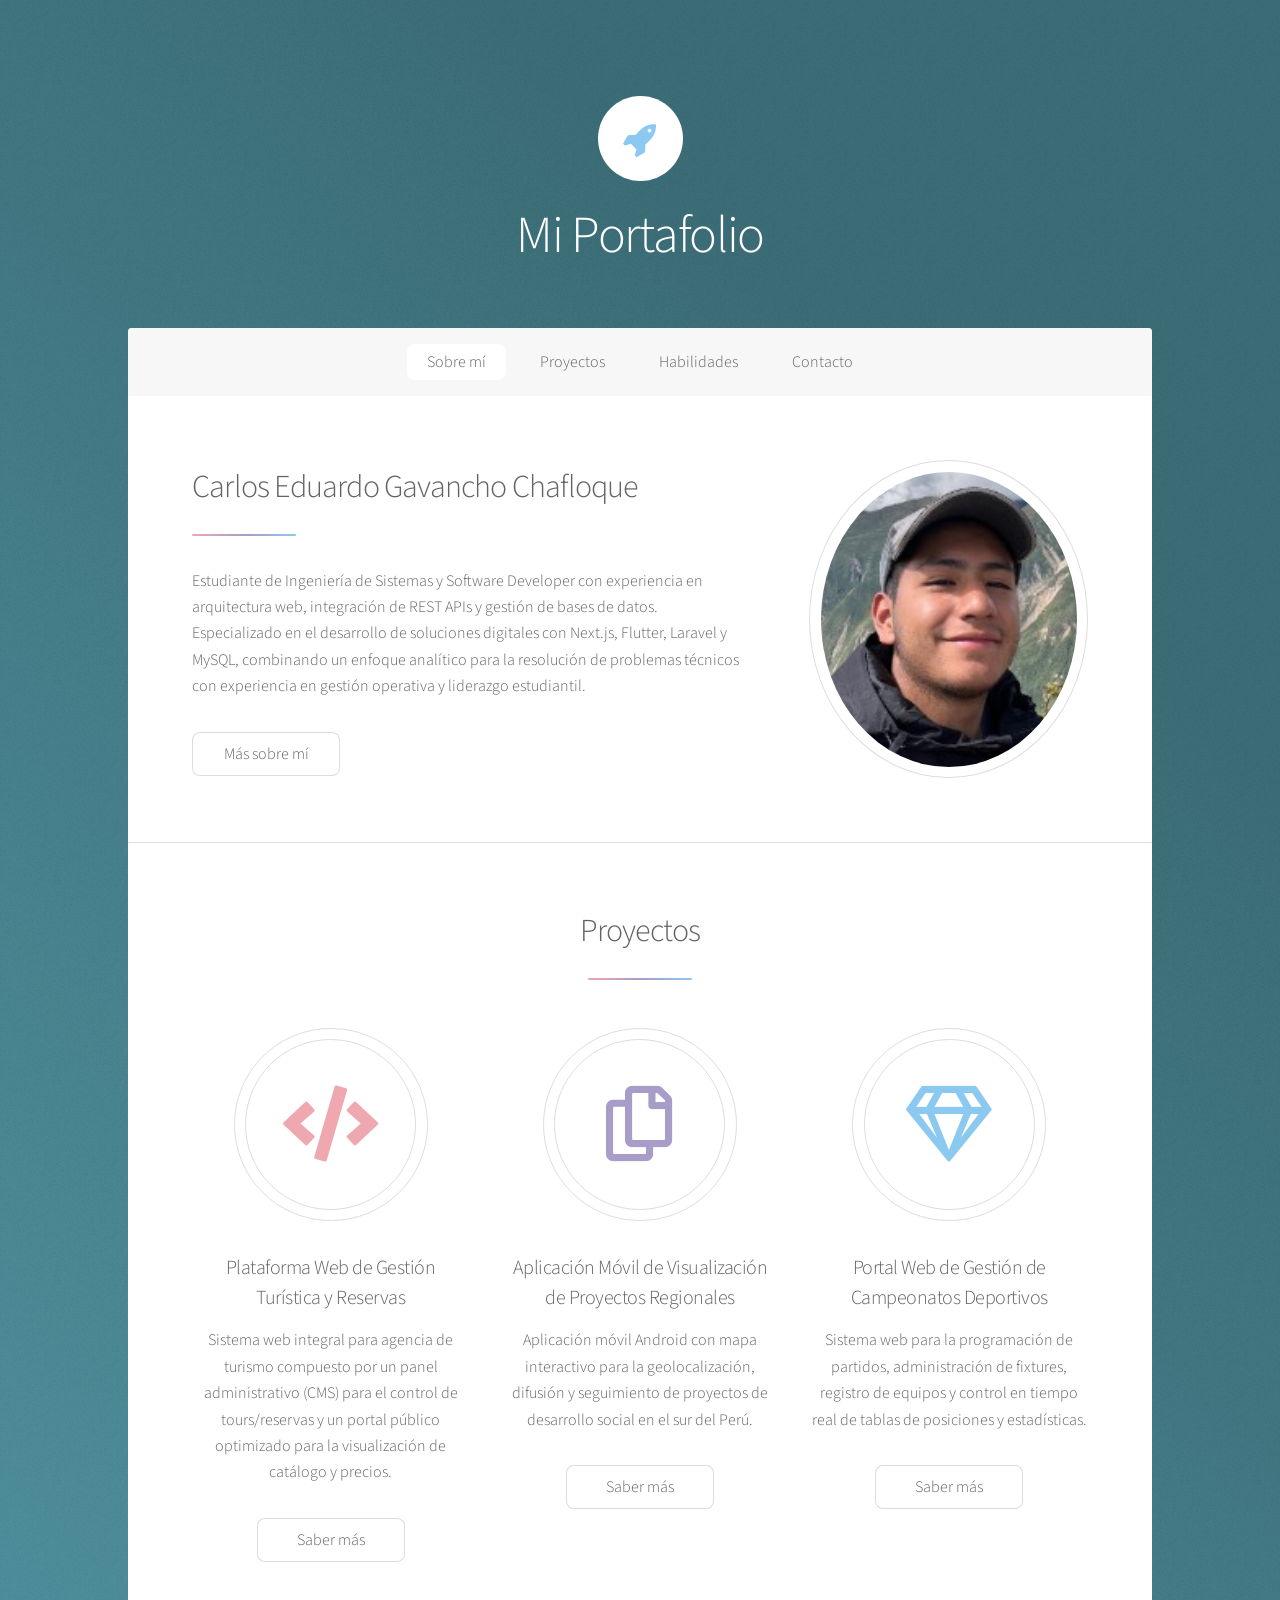
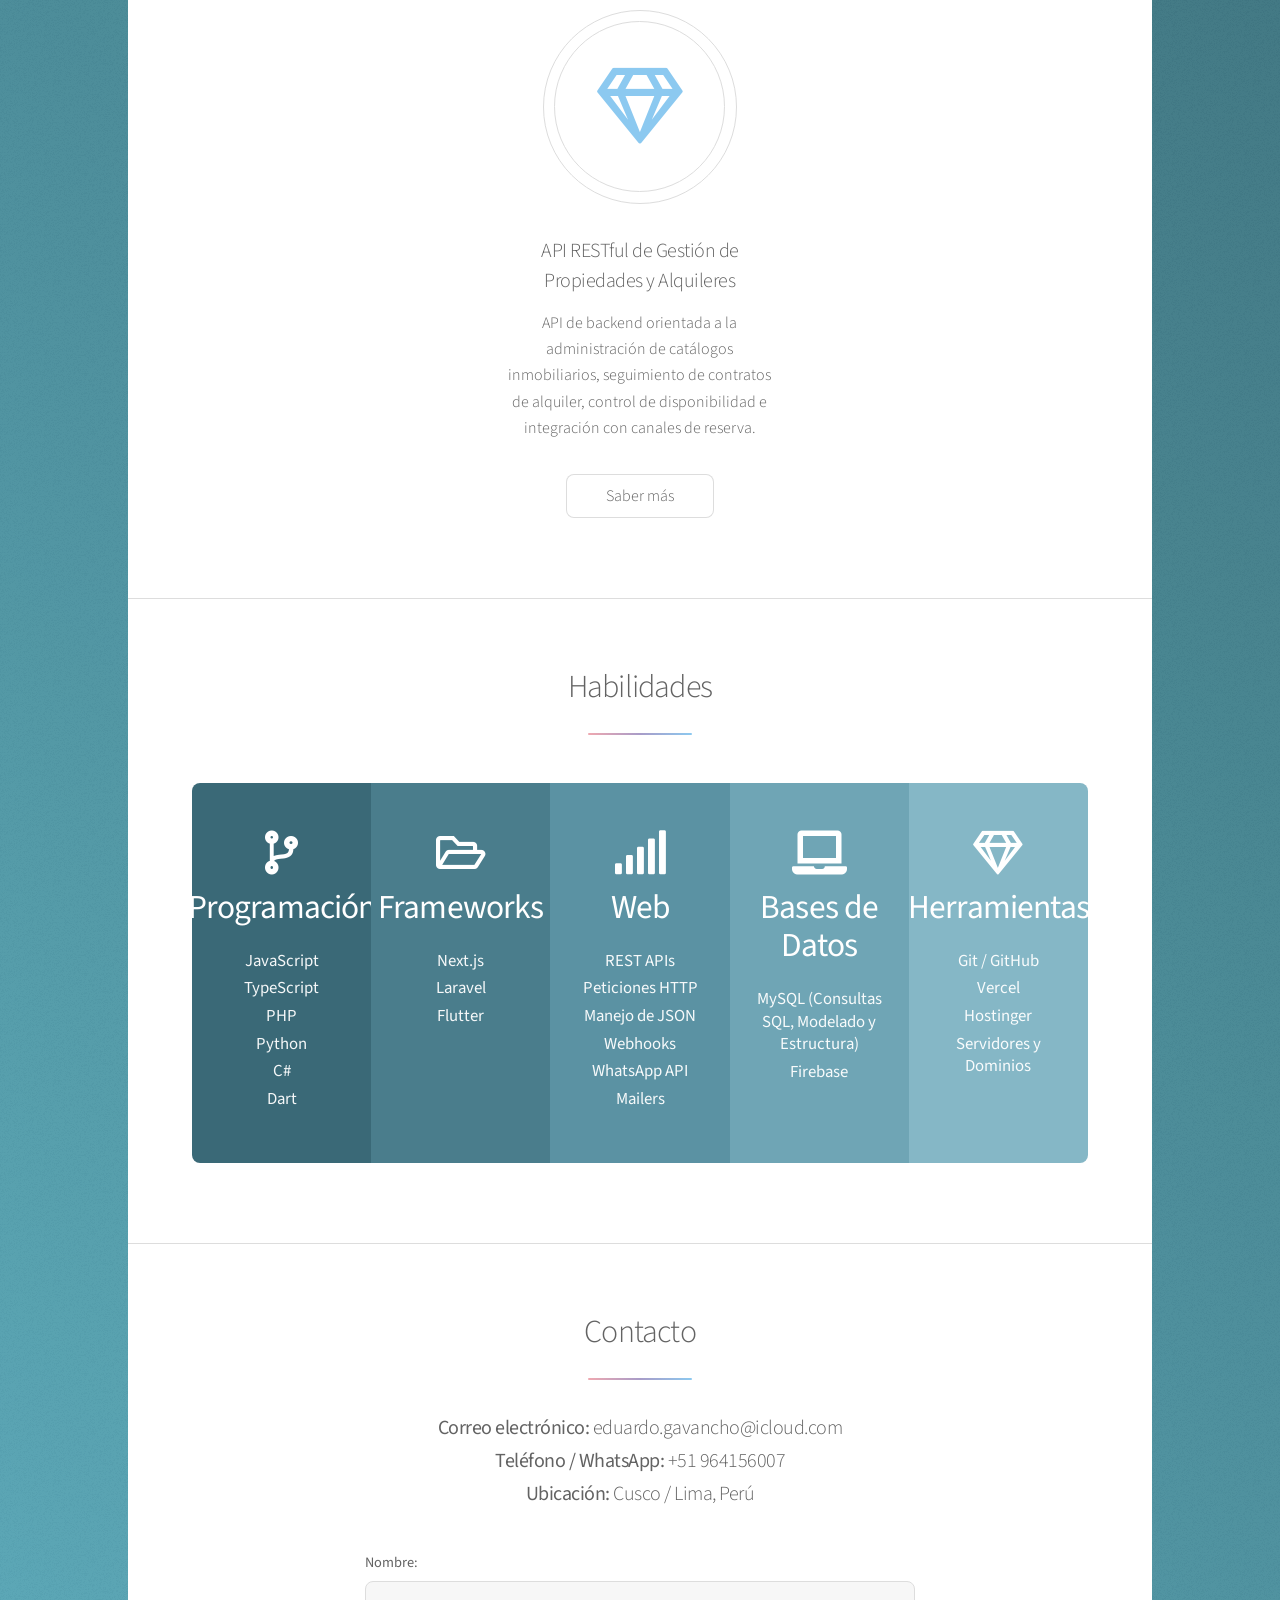
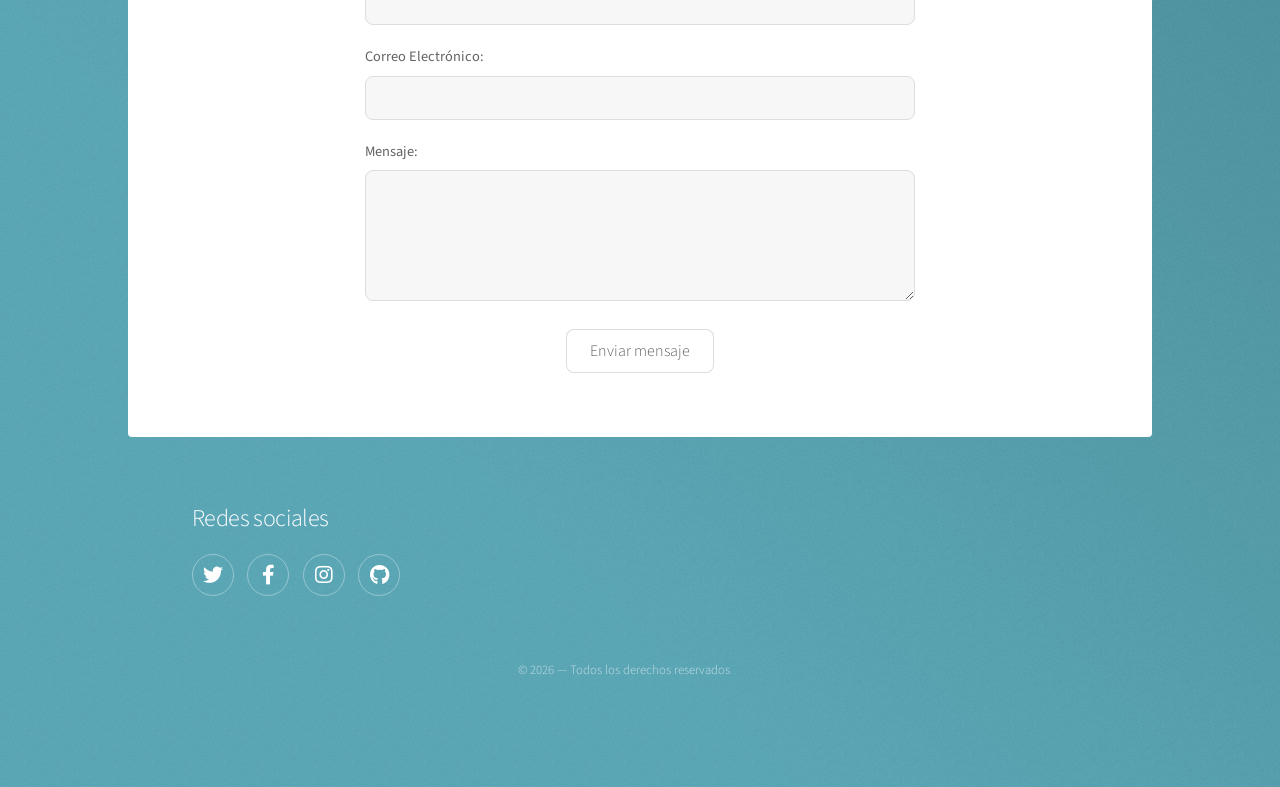
<file: index.html>
<!DOCTYPE HTML>
<!--
	Stellar by HTML5 UP
	html5up.net | @ajlkn
	Free for personal and commercial use under the CCA 3.0 license (html5up.net/license)
-->
<html>
	<head>
		<title>Mi Portafolio</title>
		<meta charset="utf-8" />
		<meta name="viewport" content="width=device-width, initial-scale=1, user-scalable=no" />
		<link rel="stylesheet" href="assets/css/main.css" />
		<noscript><link rel="stylesheet" href="assets/css/noscript.css" /></noscript>
	</head>
	<body class="is-preload">

		<!-- Wrapper -->
			<div id="wrapper">

				<!-- Header -->
					<header id="header" class="alt">
						<span class="logo"><img src="images/logo.svg" alt="" /></span>
						<h1>Mi Portafolio</h1>
					</header>

				<!-- Nav -->
					<nav id="nav">
						<ul>
							<li><a href="#intro" class="active">Sobre mí</a></li>
							<li><a href="#first">Proyectos</a></li>
							<li><a href="#second">Habilidades</a></li>
							<li><a href="#cta">Contacto</a></li>
						</ul>
					</nav>

				<!-- Main -->
					<div id="main">

						<!-- Introduction -->
							<section id="intro" class="main">
								<div class="spotlight">
									<div class="content">
										<header class="major">
											<h2>Carlos Eduardo Gavancho Chafloque</h2>
										</header>
										<p>Estudiante de Ingeniería de Sistemas y Software Developer con experiencia en arquitectura web, integración de REST APIs y gestión de bases de datos. Especializado en el desarrollo de soluciones digitales con Next.js, Flutter, Laravel y MySQL, combinando un enfoque analítico para la resolución de problemas técnicos con experiencia en gestión operativa y liderazgo estudiantil.</p>
										<ul class="actions">
											<li><a href="generic.html" class="button">Más sobre mí</a></li>
										</ul>
									</div>
									<span class="image"><img src="images/foto-perfil.jpg" alt="Foto de perfil" /></span>
								</div>
							</section>

						<!-- First Section -->
							<section id="first" class="main special">
								<header class="major">
									<h2>Proyectos</h2>
								</header>
								<ul class="features">
									<li>
										<span class="icon solid major style1 fa-code"></span>
										<h3>Plataforma Web de Gestión Turística y Reservas</h3>
										<p>Sistema web integral para agencia de turismo compuesto por un panel administrativo (CMS) para el control de tours/reservas y un portal público optimizado para la visualización de catálogo y precios.</p>
										<a href="proyecto1.html" class="button">Saber más</a>
									</li>
									<li>
										<span class="icon major style3 fa-copy"></span>
										<h3>Aplicación Móvil de Visualización de Proyectos Regionales</h3>
										<p>Aplicación móvil Android con mapa interactivo para la geolocalización, difusión y seguimiento de proyectos de desarrollo social en el sur del Perú.</p>
										<a href="proyecto2.html" class="button">Saber más</a>
									</li>
									<li>
										<span class="icon major style5 fa-gem"></span>
										<h3>Portal Web de Gestión de Campeonatos Deportivos</h3>
										<p>Sistema web para la programación de partidos, administración de fixtures, registro de equipos y control en tiempo real de tablas de posiciones y estadísticas.</p>
										<a href="proyecto3.html" class="button">Saber más</a>
									</li>
									<li>
										<span class="icon major style5 fa-gem"></span>
										<h3>API RESTful de Gestión de Propiedades y Alquileres</h3>
										<p>API de backend orientada a la administración de catálogos inmobiliarios, seguimiento de contratos de alquiler, control de disponibilidad e integración con canales de reserva.</p>
										<a href="proyecto4.html" class="button">Saber más</a>
									</li>
								</ul>
							</section>

						<!-- Second Section -->
							<section id="second" class="main special">
								<header class="major">
									<h2>Habilidades</h2>
								</header>
								<ul class="statistics">
									<li class="style1">
										<span class="icon solid fa-code-branch"></span>
										<strong>Programación</strong>
										<ul class="tech-list">
											<li>JavaScript</li>
											<li>TypeScript</li>
											<li>PHP</li>
											<li>Python</li>
											<li>C#</li>
											<li>Dart</li>
										</ul>
									</li>
									<li class="style2">
										<span class="icon fa-folder-open"></span>
										<strong>Frameworks</strong>
										<ul class="tech-list">
											<li>Next.js</li>
											<li>Laravel</li>
											<li>Flutter</li>
										</ul>
									</li>
									<li class="style3">
										<span class="icon solid fa-signal"></span>
										<strong>Web</strong>
										<ul class="tech-list">
											<li>REST APIs</li>
											<li>Peticiones HTTP</li>
											<li>Manejo de JSON</li>
											<li>Webhooks</li>
											<li>WhatsApp API</li>
											<li>Mailers</li>
										</ul>
									</li>
									<li class="style4">
										<span class="icon solid fa-laptop"></span>
										<strong>Bases de Datos</strong>
										<ul class="tech-list">
											<li>MySQL (Consultas SQL, Modelado y Estructura)</li>
											<li>Firebase</li>
										</ul>
									</li>
									<li class="style5">
										<span class="icon fa-gem"></span>
										<strong>Herramientas</strong>
										<ul class="tech-list">
											<li>Git / GitHub</li>
											<li>Vercel</li>
											<li>Hostinger</li>
											<li>Servidores y Dominios</li>
										</ul>
									</li>
								</ul>
							</section>

						<!-- Get Started -->
							<section id="cta" class="main special">
								<header class="major">
									<h2>Contacto</h2>
									<p><b>Correo electrónico:</b> eduardo.gavancho@icloud.com<br>
										<b>Teléfono / WhatsApp:</b> +51 964156007<br>
										<b>Ubicación:</b> Cusco / Lima, Perú</p>
								</header>

								<form method="post" action="#">
									<div class="fields">
										<div class="field half">
											<label for="name">Nombre:</label>
											<input type="text" name="name" id="name" required />
										</div>
										<div class="field half">
											<label for="email">Correo Electrónico:</label>
											<input type="email" name="email" id="email" required />
										</div>
										<div class="field">
											<label for="message">Mensaje:</label>
											<textarea name="message" id="message" rows="4" required></textarea>
										</div>
									</div>
									<ul class="actions special">
										<li><input type="submit" value="Enviar mensaje" class="button" /></li>
									</ul>
								</form>
							</section>

					</div>

				<!-- Footer -->
					<footer id="footer">
						<section>
							<h2>Redes sociales</h2>
							<ul class="icons">
								<li><a href="https://x.com" target="_blank" class="icon brands fa-twitter alt"><span class="label">Twitter</span></a></li>
								<li><a href="https://facebook.com" target="_blank" class="icon brands fa-facebook-f alt"><span class="label">Facebook</span></a></li>
								<li><a href="https://instagram.com" target="_blank" class="icon brands fa-instagram alt"><span class="label">Instagram</span></a></li>
								<li><a href="https://github.com" target="_blank" class="icon brands fa-github alt"><span class="label">GitHub</span></a></li>
							</ul>
						</section>
						<p class="copyright">&copy; 2026 — Todos los derechos reservados</p>
					</footer>

			</div>

		<!-- Scripts -->
			<script src="assets/js/jquery.min.js"></script>
			<script src="assets/js/jquery.scrollex.min.js"></script>
			<script src="assets/js/jquery.scrolly.min.js"></script>
			<script src="assets/js/browser.min.js"></script>
			<script src="assets/js/breakpoints.min.js"></script>
			<script src="assets/js/util.js"></script>
			<script src="assets/js/main.js"></script>

	</body>
</html>
</file>
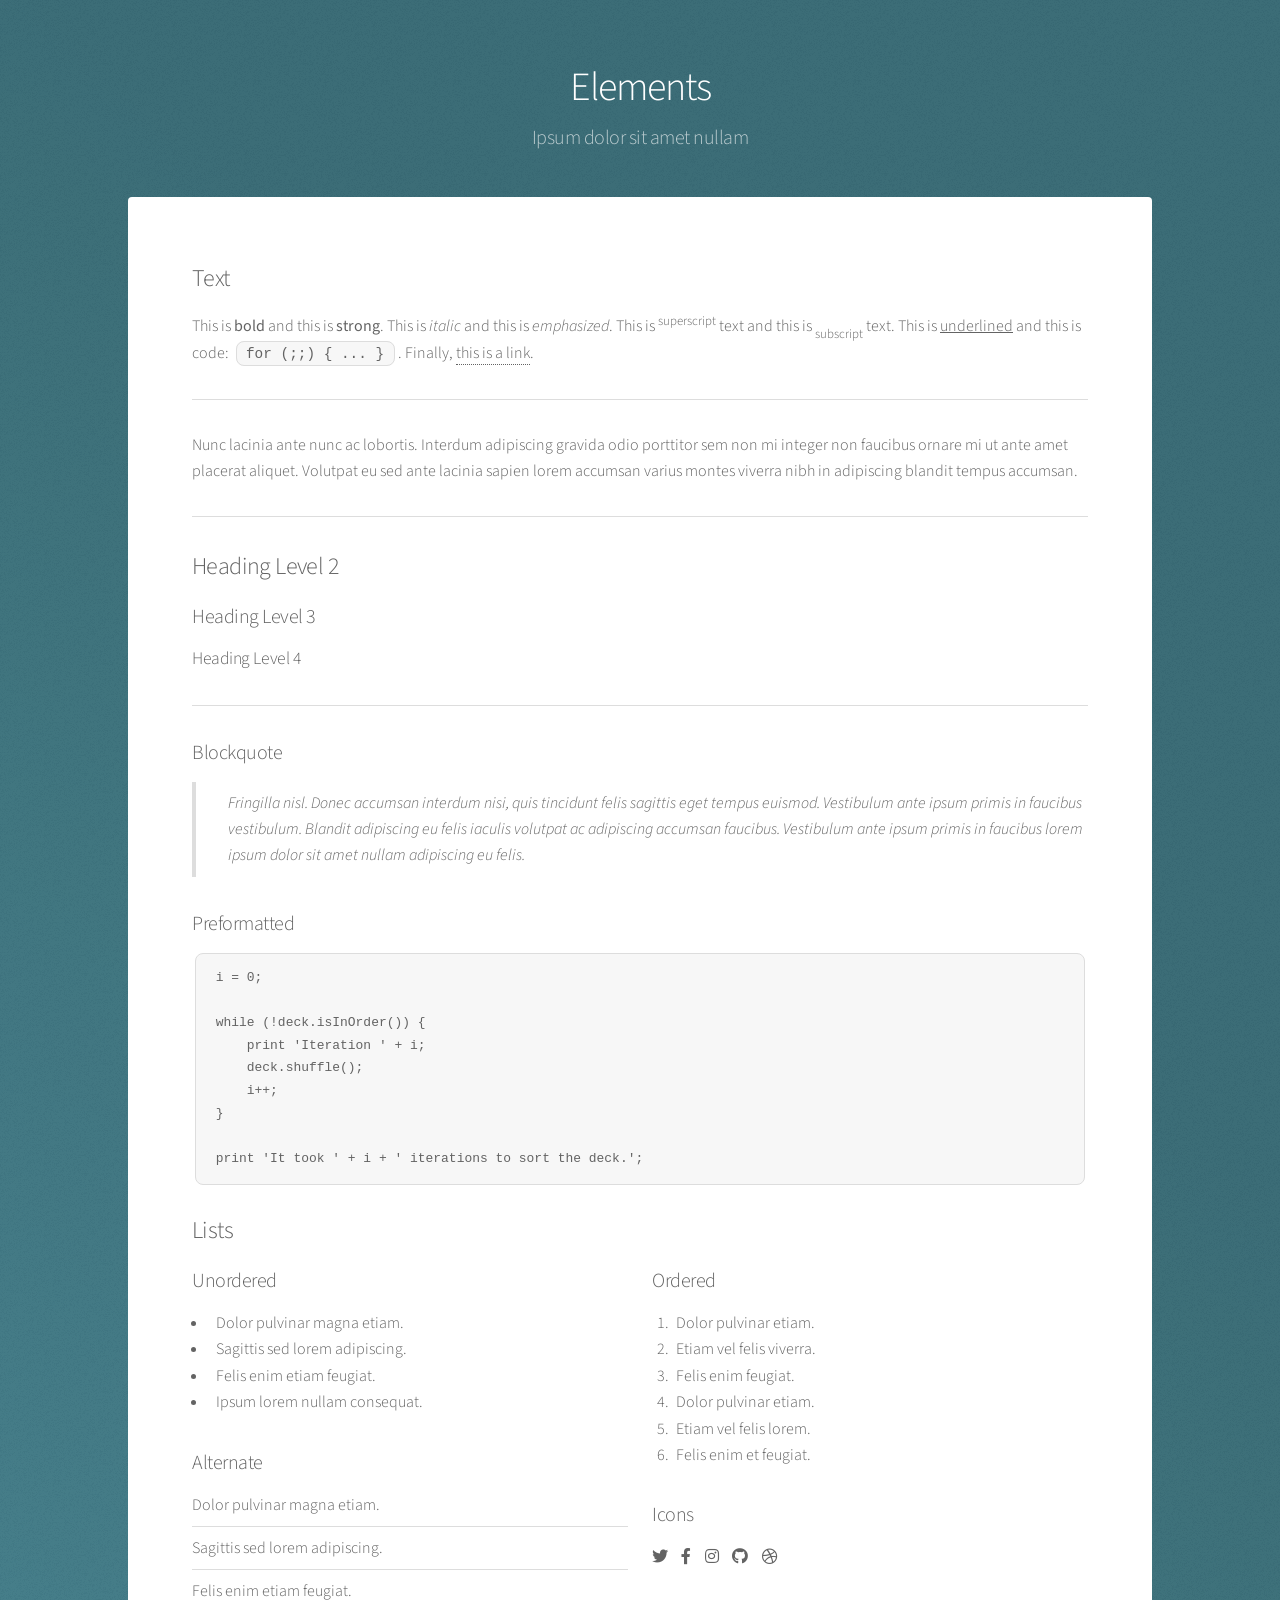
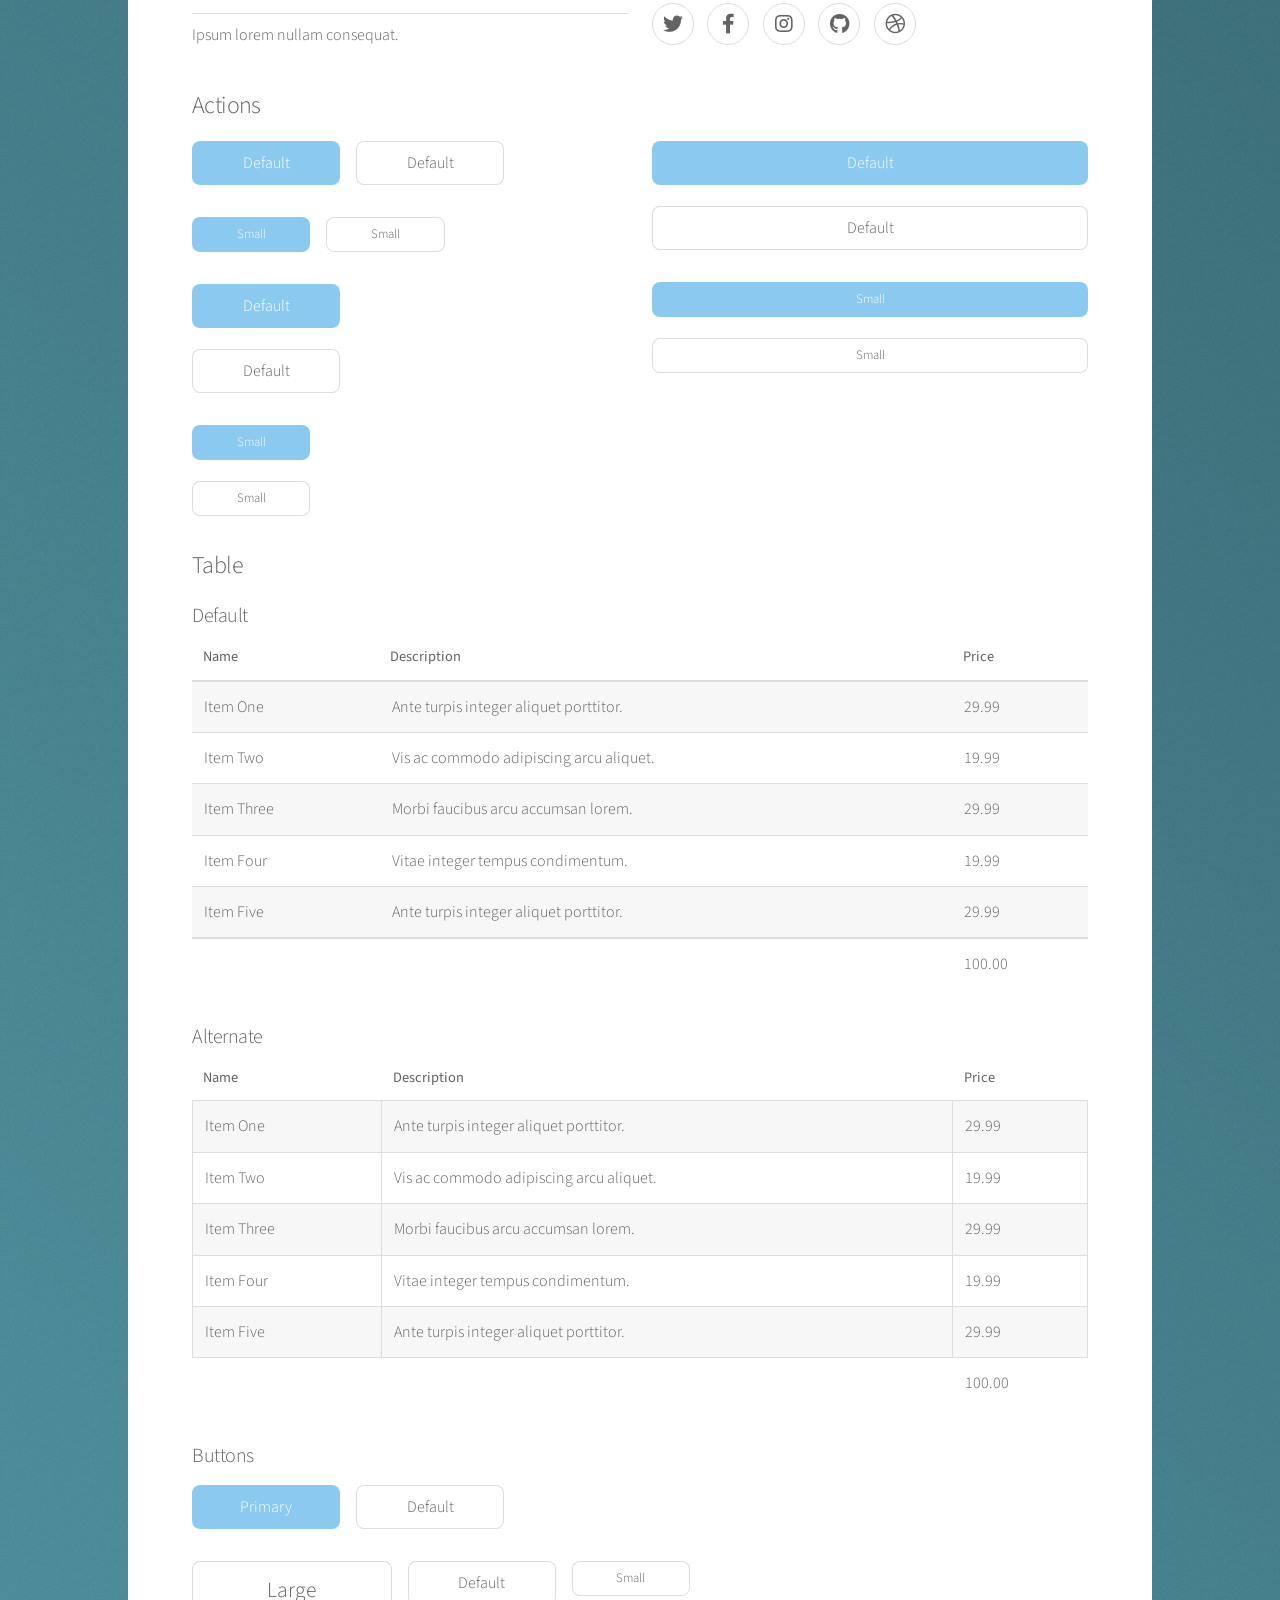
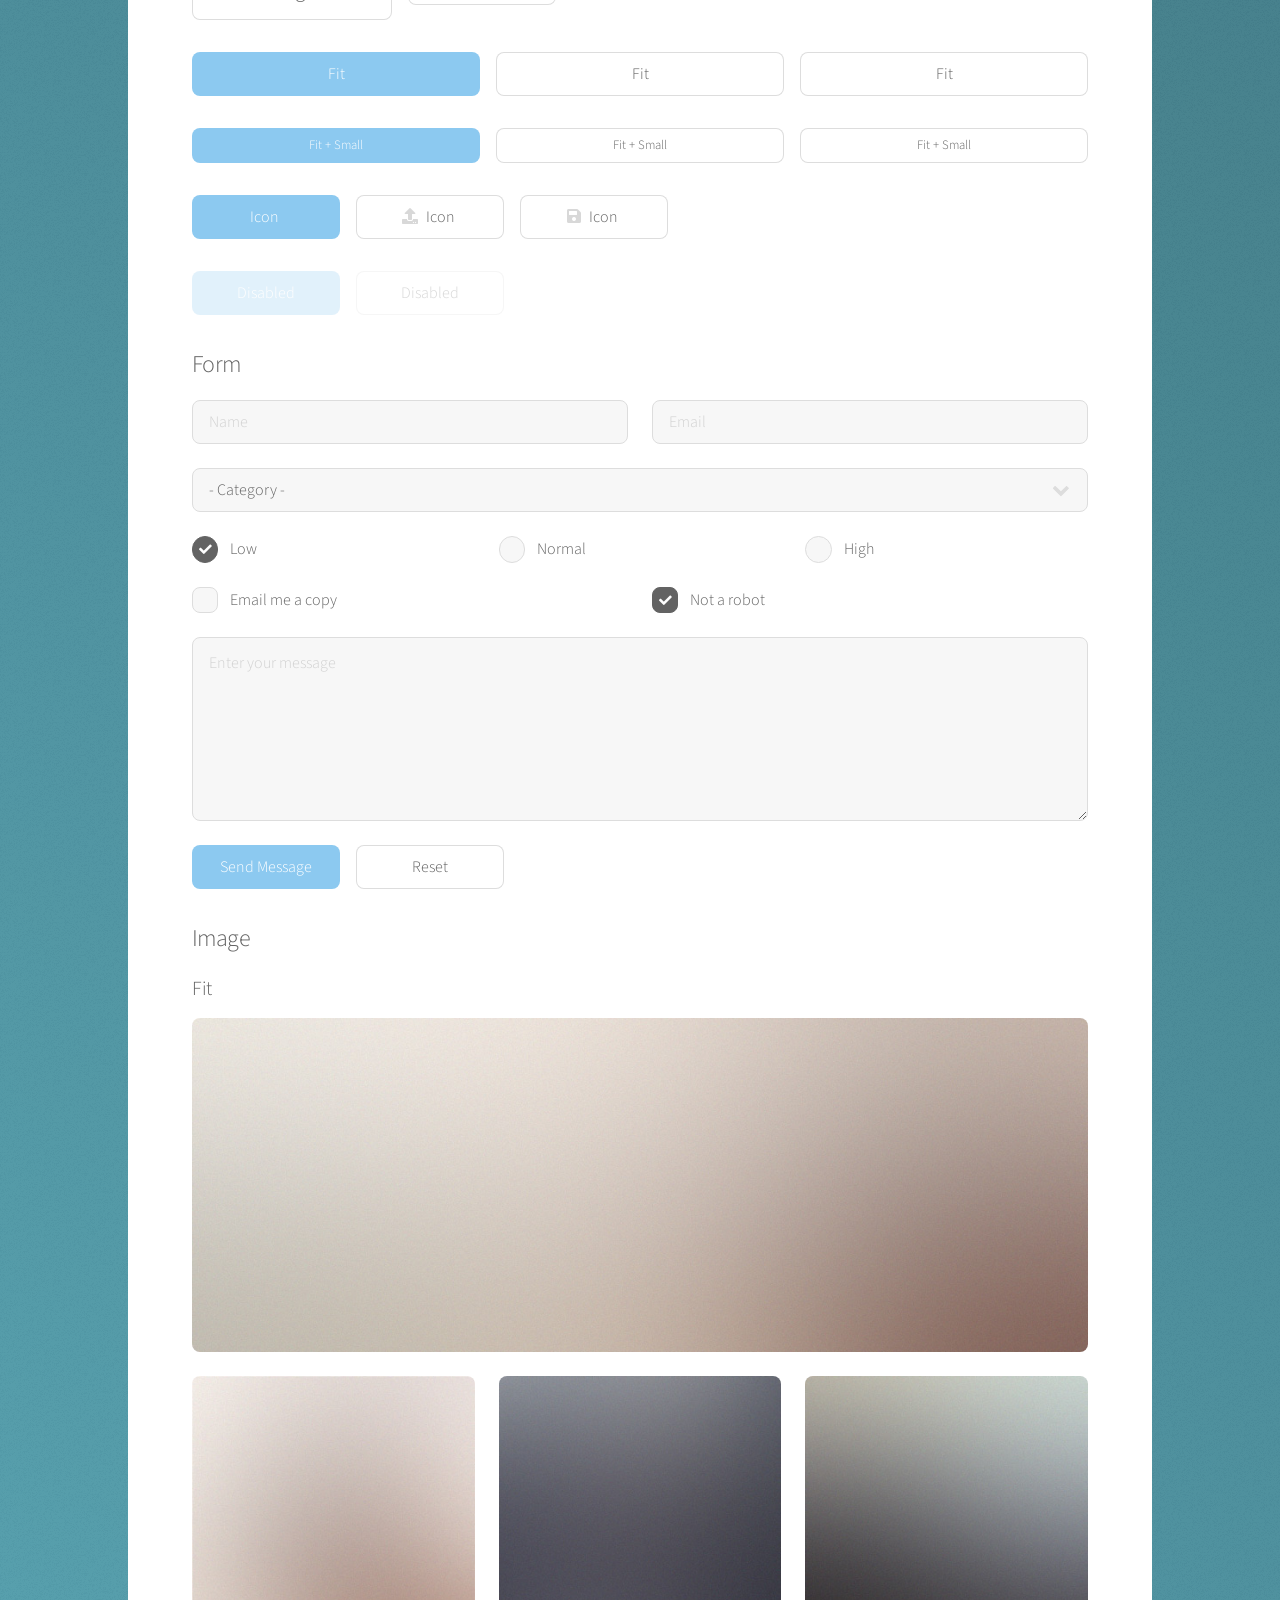
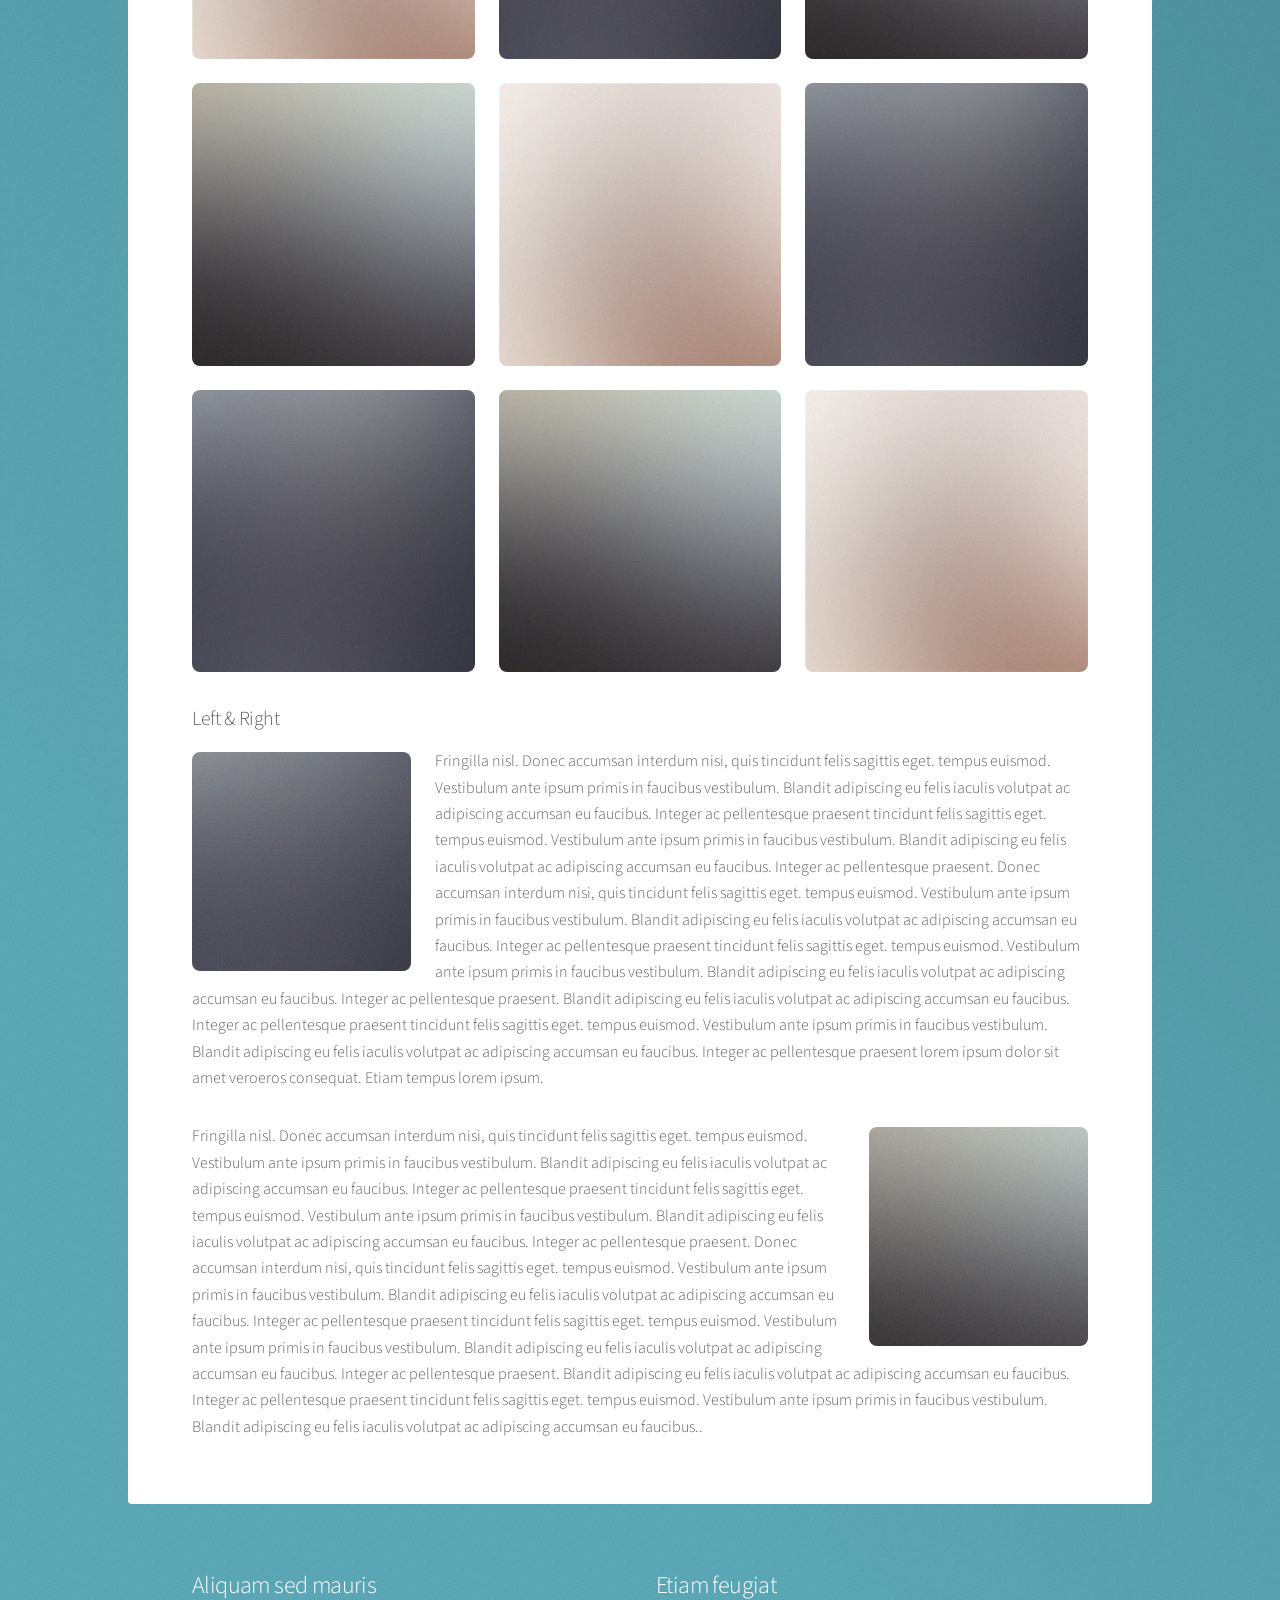
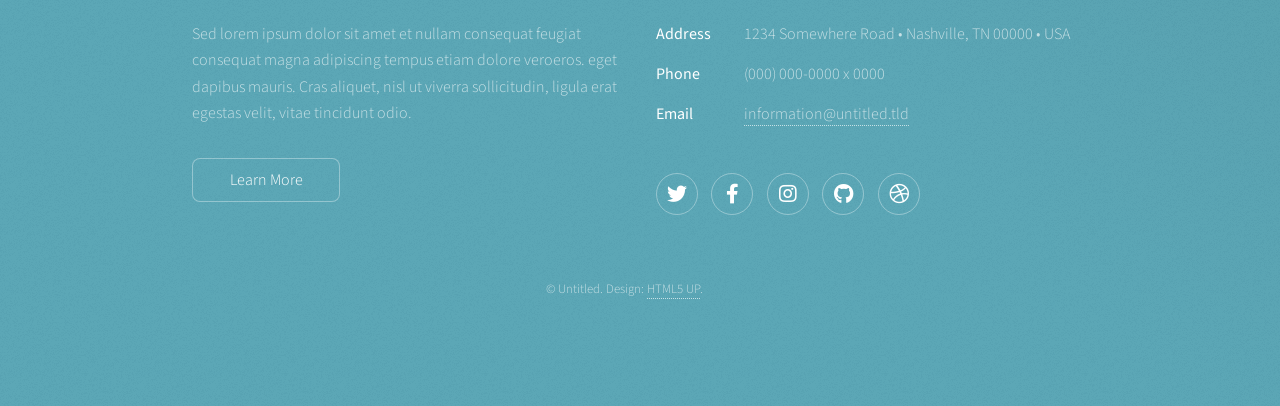
<file: elements.html>
<!DOCTYPE HTML>
<!--
	Stellar by HTML5 UP
	html5up.net | @ajlkn
	Free for personal and commercial use under the CCA 3.0 license (html5up.net/license)
-->
<html>
	<head>
		<title>Elements - Stellar by HTML5 UP</title>
		<meta charset="utf-8" />
		<meta name="viewport" content="width=device-width, initial-scale=1, user-scalable=no" />
		<link rel="stylesheet" href="assets/css/main.css" />
		<noscript><link rel="stylesheet" href="assets/css/noscript.css" /></noscript>
	</head>
	<body class="is-preload">

		<!-- Wrapper -->
			<div id="wrapper">

				<!-- Header -->
					<header id="header">
						<h1>Elements</h1>
						<p>Ipsum dolor sit amet nullam</p>
					</header>

				<!-- Main -->
					<div id="main">

						<!-- Content -->
							<section id="content" class="main">

								<!-- Text -->
									<section>
										<h2>Text</h2>
										<p>This is <b>bold</b> and this is <strong>strong</strong>. This is <i>italic</i> and this is <em>emphasized</em>.
										This is <sup>superscript</sup> text and this is <sub>subscript</sub> text.
										This is <u>underlined</u> and this is code: <code>for (;;) { ... }</code>. Finally, <a href="#">this is a link</a>.</p>
										<hr />
										<p>Nunc lacinia ante nunc ac lobortis. Interdum adipiscing gravida odio porttitor sem non mi integer non faucibus ornare mi ut ante amet placerat aliquet. Volutpat eu sed ante lacinia sapien lorem accumsan varius montes viverra nibh in adipiscing blandit tempus accumsan.</p>
										<hr />
										<h2>Heading Level 2</h2>
										<h3>Heading Level 3</h3>
										<h4>Heading Level 4</h4>
										<hr />
										<h3>Blockquote</h3>
										<blockquote>Fringilla nisl. Donec accumsan interdum nisi, quis tincidunt felis sagittis eget tempus euismod. Vestibulum ante ipsum primis in faucibus vestibulum. Blandit adipiscing eu felis iaculis volutpat ac adipiscing accumsan faucibus. Vestibulum ante ipsum primis in faucibus lorem ipsum dolor sit amet nullam adipiscing eu felis.</blockquote>
										<h3>Preformatted</h3>
										<pre><code>i = 0;

while (!deck.isInOrder()) {
    print 'Iteration ' + i;
    deck.shuffle();
    i++;
}

print 'It took ' + i + ' iterations to sort the deck.';</code></pre>
									</section>

								<!-- Lists -->
									<section>
										<h2>Lists</h2>
										<div class="row">
											<div class="col-6 col-12-medium">
												<h3>Unordered</h3>
												<ul>
													<li>Dolor pulvinar magna etiam.</li>
													<li>Sagittis sed lorem adipiscing.</li>
													<li>Felis enim etiam feugiat.</li>
													<li>Ipsum lorem nullam consequat.</li>
												</ul>
												<h3>Alternate</h3>
												<ul class="alt">
													<li>Dolor pulvinar magna etiam.</li>
													<li>Sagittis sed lorem adipiscing.</li>
													<li>Felis enim etiam feugiat.</li>
													<li>Ipsum lorem nullam consequat.</li>
												</ul>
											</div>
											<div class="col-6 col-12-medium">
												<h3>Ordered</h3>
												<ol>
													<li>Dolor pulvinar etiam.</li>
													<li>Etiam vel felis viverra.</li>
													<li>Felis enim feugiat.</li>
													<li>Dolor pulvinar etiam.</li>
													<li>Etiam vel felis lorem.</li>
													<li>Felis enim et feugiat.</li>
												</ol>
												<h3>Icons</h3>
												<ul class="icons">
													<li><a href="#" class="icon brands fa-twitter"><span class="label">Twitter</span></a></li>
													<li><a href="#" class="icon brands fa-facebook-f"><span class="label">Facebook</span></a></li>
													<li><a href="#" class="icon brands fa-instagram"><span class="label">Instagram</span></a></li>
													<li><a href="#" class="icon brands fa-github"><span class="label">GitHub</span></a></li>
													<li><a href="#" class="icon brands fa-dribbble"><span class="label">Dribbble</span></a></li>
												</ul>
												<ul class="icons">
													<li><a href="#" class="icon brands alt fa-twitter"><span class="label">Twitter</span></a></li>
													<li><a href="#" class="icon brands alt fa-facebook-f"><span class="label">Facebook</span></a></li>
													<li><a href="#" class="icon brands alt fa-instagram"><span class="label">Instagram</span></a></li>
													<li><a href="#" class="icon brands alt fa-github"><span class="label">GitHub</span></a></li>
													<li><a href="#" class="icon brands alt fa-dribbble"><span class="label">Dribbble</span></a></li>
												</ul>
											</div>
										</div>
										<h2>Actions</h2>
										<div class="row">
											<div class="col-6 col-12-medium">
												<ul class="actions">
													<li><a href="#" class="button primary">Default</a></li>
													<li><a href="#" class="button">Default</a></li>
												</ul>
												<ul class="actions small">
													<li><a href="#" class="button primary small">Small</a></li>
													<li><a href="#" class="button small">Small</a></li>
												</ul>
												<ul class="actions stacked">
													<li><a href="#" class="button primary">Default</a></li>
													<li><a href="#" class="button">Default</a></li>
												</ul>
												<ul class="actions stacked">
													<li><a href="#" class="button primary small">Small</a></li>
													<li><a href="#" class="button small">Small</a></li>
												</ul>
											</div>
											<div class="col-6 col-12-medium">
												<ul class="actions stacked">
													<li><a href="#" class="button primary fit">Default</a></li>
													<li><a href="#" class="button fit">Default</a></li>
												</ul>
												<ul class="actions stacked">
													<li><a href="#" class="button primary small fit">Small</a></li>
													<li><a href="#" class="button small fit">Small</a></li>
												</ul>
											</div>
										</div>
									</section>

								<!-- Table -->
									<section>
										<h2>Table</h2>
										<h3>Default</h3>
										<div class="table-wrapper">
											<table>
												<thead>
													<tr>
														<th>Name</th>
														<th>Description</th>
														<th>Price</th>
													</tr>
												</thead>
												<tbody>
													<tr>
														<td>Item One</td>
														<td>Ante turpis integer aliquet porttitor.</td>
														<td>29.99</td>
													</tr>
													<tr>
														<td>Item Two</td>
														<td>Vis ac commodo adipiscing arcu aliquet.</td>
														<td>19.99</td>
													</tr>
													<tr>
														<td>Item Three</td>
														<td> Morbi faucibus arcu accumsan lorem.</td>
														<td>29.99</td>
													</tr>
													<tr>
														<td>Item Four</td>
														<td>Vitae integer tempus condimentum.</td>
														<td>19.99</td>
													</tr>
													<tr>
														<td>Item Five</td>
														<td>Ante turpis integer aliquet porttitor.</td>
														<td>29.99</td>
													</tr>
												</tbody>
												<tfoot>
													<tr>
														<td colspan="2"></td>
														<td>100.00</td>
													</tr>
												</tfoot>
											</table>
										</div>

										<h3>Alternate</h3>
										<div class="table-wrapper">
											<table class="alt">
												<thead>
													<tr>
														<th>Name</th>
														<th>Description</th>
														<th>Price</th>
													</tr>
												</thead>
												<tbody>
													<tr>
														<td>Item One</td>
														<td>Ante turpis integer aliquet porttitor.</td>
														<td>29.99</td>
													</tr>
													<tr>
														<td>Item Two</td>
														<td>Vis ac commodo adipiscing arcu aliquet.</td>
														<td>19.99</td>
													</tr>
													<tr>
														<td>Item Three</td>
														<td> Morbi faucibus arcu accumsan lorem.</td>
														<td>29.99</td>
													</tr>
													<tr>
														<td>Item Four</td>
														<td>Vitae integer tempus condimentum.</td>
														<td>19.99</td>
													</tr>
													<tr>
														<td>Item Five</td>
														<td>Ante turpis integer aliquet porttitor.</td>
														<td>29.99</td>
													</tr>
												</tbody>
												<tfoot>
													<tr>
														<td colspan="2"></td>
														<td>100.00</td>
													</tr>
												</tfoot>
											</table>
										</div>
									</section>

								<!-- Buttons -->
									<section>
										<h3>Buttons</h3>
										<ul class="actions">
											<li><a href="#" class="button primary">Primary</a></li>
											<li><a href="#" class="button">Default</a></li>
										</ul>
										<ul class="actions">
											<li><a href="#" class="button large">Large</a></li>
											<li><a href="#" class="button">Default</a></li>
											<li><a href="#" class="button small">Small</a></li>
										</ul>
										<ul class="actions fit">
											<li><a href="#" class="button primary fit">Fit</a></li>
											<li><a href="#" class="button fit">Fit</a></li>
											<li><a href="#" class="button fit">Fit</a></li>
										</ul>
										<ul class="actions fit small">
											<li><a href="#" class="button primary fit small">Fit + Small</a></li>
											<li><a href="#" class="button fit small">Fit + Small</a></li>
											<li><a href="#" class="button fit small">Fit + Small</a></li>
										</ul>
										<ul class="actions">
											<li><a href="#" class="button primary icon solidfa-download">Icon</a></li>
											<li><a href="#" class="button icon solid fa-upload">Icon</a></li>
											<li><a href="#" class="button icon solid fa-save">Icon</a></li>
										</ul>
										<ul class="actions">
											<li><span class="button primary disabled">Disabled</span></li>
											<li><span class="button disabled">Disabled</span></li>
										</ul>
									</section>

								<!-- Form -->
									<section>
										<h2>Form</h2>
										<form method="post" action="#">
											<div class="row gtr-uniform">
												<div class="col-6 col-12-xsmall">
													<input type="text" name="demo-name" id="demo-name" value="" placeholder="Name" />
												</div>
												<div class="col-6 col-12-xsmall">
													<input type="email" name="demo-email" id="demo-email" value="" placeholder="Email" />
												</div>
												<div class="col-12">
													<select name="demo-category" id="demo-category">
														<option value="">- Category -</option>
														<option value="1">Manufacturing</option>
														<option value="1">Shipping</option>
														<option value="1">Administration</option>
														<option value="1">Human Resources</option>
													</select>
												</div>
												<div class="col-4 col-12-small">
													<input type="radio" id="demo-priority-low" name="demo-priority" checked>
													<label for="demo-priority-low">Low</label>
												</div>
												<div class="col-4 col-12-small">
													<input type="radio" id="demo-priority-normal" name="demo-priority">
													<label for="demo-priority-normal">Normal</label>
												</div>
												<div class="col-4 col-12-small">
													<input type="radio" id="demo-priority-high" name="demo-priority">
													<label for="demo-priority-high">High</label>
												</div>
												<div class="col-6 col-12-small">
													<input type="checkbox" id="demo-copy" name="demo-copy">
													<label for="demo-copy">Email me a copy</label>
												</div>
												<div class="col-6 col-12-small">
													<input type="checkbox" id="demo-human" name="demo-human" checked>
													<label for="demo-human">Not a robot</label>
												</div>
												<div class="col-12">
													<textarea name="demo-message" id="demo-message" placeholder="Enter your message" rows="6"></textarea>
												</div>
												<div class="col-12">
													<ul class="actions">
														<li><input type="submit" value="Send Message" class="primary" /></li>
														<li><input type="reset" value="Reset" /></li>
													</ul>
												</div>
											</div>
										</form>
									</section>

								<!-- Image -->
									<section>
										<h2>Image</h2>
										<h3>Fit</h3>
										<div class="box alt">
											<div class="row gtr-uniform">
												<div class="col-12"><span class="image fit"><img src="images/pic04.jpg" alt="" /></span></div>
												<div class="col-4"><span class="image fit"><img src="images/pic01.jpg" alt="" /></span></div>
												<div class="col-4"><span class="image fit"><img src="images/pic02.jpg" alt="" /></span></div>
												<div class="col-4"><span class="image fit"><img src="images/pic03.jpg" alt="" /></span></div>
												<div class="col-4"><span class="image fit"><img src="images/pic03.jpg" alt="" /></span></div>
												<div class="col-4"><span class="image fit"><img src="images/pic01.jpg" alt="" /></span></div>
												<div class="col-4"><span class="image fit"><img src="images/pic02.jpg" alt="" /></span></div>
												<div class="col-4"><span class="image fit"><img src="images/pic02.jpg" alt="" /></span></div>
												<div class="col-4"><span class="image fit"><img src="images/pic03.jpg" alt="" /></span></div>
												<div class="col-4"><span class="image fit"><img src="images/pic01.jpg" alt="" /></span></div>
											</div>
										</div>
										<h3>Left &amp; Right</h3>
										<p><span class="image left"><img src="images/pic05.jpg" alt="" /></span>Fringilla nisl. Donec accumsan interdum nisi, quis tincidunt felis sagittis eget. tempus euismod. Vestibulum ante ipsum primis in faucibus vestibulum. Blandit adipiscing eu felis iaculis volutpat ac adipiscing accumsan eu faucibus. Integer ac pellentesque praesent tincidunt felis sagittis eget. tempus euismod. Vestibulum ante ipsum primis in faucibus vestibulum. Blandit adipiscing eu felis iaculis volutpat ac adipiscing accumsan eu faucibus. Integer ac pellentesque praesent. Donec accumsan interdum nisi, quis tincidunt felis sagittis eget. tempus euismod. Vestibulum ante ipsum primis in faucibus vestibulum. Blandit adipiscing eu felis iaculis volutpat ac adipiscing accumsan eu faucibus. Integer ac pellentesque praesent tincidunt felis sagittis eget. tempus euismod. Vestibulum ante ipsum primis in faucibus vestibulum. Blandit adipiscing eu felis iaculis volutpat ac adipiscing accumsan eu faucibus. Integer ac pellentesque praesent. Blandit adipiscing eu felis iaculis volutpat ac adipiscing accumsan eu faucibus. Integer ac pellentesque praesent tincidunt felis sagittis eget. tempus euismod. Vestibulum ante ipsum primis in faucibus vestibulum. Blandit adipiscing eu felis iaculis volutpat ac adipiscing accumsan eu faucibus. Integer ac pellentesque praesent lorem ipsum dolor sit amet veroeros consequat. Etiam tempus lorem ipsum.</p>
										<p><span class="image right"><img src="images/pic06.jpg" alt="" /></span>Fringilla nisl. Donec accumsan interdum nisi, quis tincidunt felis sagittis eget. tempus euismod. Vestibulum ante ipsum primis in faucibus vestibulum. Blandit adipiscing eu felis iaculis volutpat ac adipiscing accumsan eu faucibus. Integer ac pellentesque praesent tincidunt felis sagittis eget. tempus euismod. Vestibulum ante ipsum primis in faucibus vestibulum. Blandit adipiscing eu felis iaculis volutpat ac adipiscing accumsan eu faucibus. Integer ac pellentesque praesent. Donec accumsan interdum nisi, quis tincidunt felis sagittis eget. tempus euismod. Vestibulum ante ipsum primis in faucibus vestibulum. Blandit adipiscing eu felis iaculis volutpat ac adipiscing accumsan eu faucibus. Integer ac pellentesque praesent tincidunt felis sagittis eget. tempus euismod. Vestibulum ante ipsum primis in faucibus vestibulum. Blandit adipiscing eu felis iaculis volutpat ac adipiscing accumsan eu faucibus. Integer ac pellentesque praesent. Blandit adipiscing eu felis iaculis volutpat ac adipiscing accumsan eu faucibus. Integer ac pellentesque praesent tincidunt felis sagittis eget. tempus euismod. Vestibulum ante ipsum primis in faucibus vestibulum. Blandit adipiscing eu felis iaculis volutpat ac adipiscing accumsan eu faucibus..</p>
									</section>

							</section>

					</div>

				<!-- Footer -->
					<footer id="footer">
						<section>
							<h2>Aliquam sed mauris</h2>
							<p>Sed lorem ipsum dolor sit amet et nullam consequat feugiat consequat magna adipiscing tempus etiam dolore veroeros. eget dapibus mauris. Cras aliquet, nisl ut viverra sollicitudin, ligula erat egestas velit, vitae tincidunt odio.</p>
							<ul class="actions">
								<li><a href="#" class="button">Learn More</a></li>
							</ul>
						</section>
						<section>
							<h2>Etiam feugiat</h2>
							<dl class="alt">
								<dt>Address</dt>
								<dd>1234 Somewhere Road &bull; Nashville, TN 00000 &bull; USA</dd>
								<dt>Phone</dt>
								<dd>(000) 000-0000 x 0000</dd>
								<dt>Email</dt>
								<dd><a href="#">information@untitled.tld</a></dd>
							</dl>
							<ul class="icons">
								<li><a href="#" class="icon brands fa-twitter alt"><span class="label">Twitter</span></a></li>
								<li><a href="#" class="icon brands fa-facebook-f alt"><span class="label">Facebook</span></a></li>
								<li><a href="#" class="icon brands fa-instagram alt"><span class="label">Instagram</span></a></li>
								<li><a href="#" class="icon brands fa-github alt"><span class="label">GitHub</span></a></li>
								<li><a href="#" class="icon brands fa-dribbble alt"><span class="label">Dribbble</span></a></li>
							</ul>
						</section>
						<p class="copyright">&copy; Untitled. Design: <a href="https://html5up.net">HTML5 UP</a>.</p>
					</footer>

			</div>

		<!-- Scripts -->
			<script src="assets/js/jquery.min.js"></script>
			<script src="assets/js/jquery.scrollex.min.js"></script>
			<script src="assets/js/jquery.scrolly.min.js"></script>
			<script src="assets/js/browser.min.js"></script>
			<script src="assets/js/breakpoints.min.js"></script>
			<script src="assets/js/util.js"></script>
			<script src="assets/js/main.js"></script>

	</body>
</html>
</file>
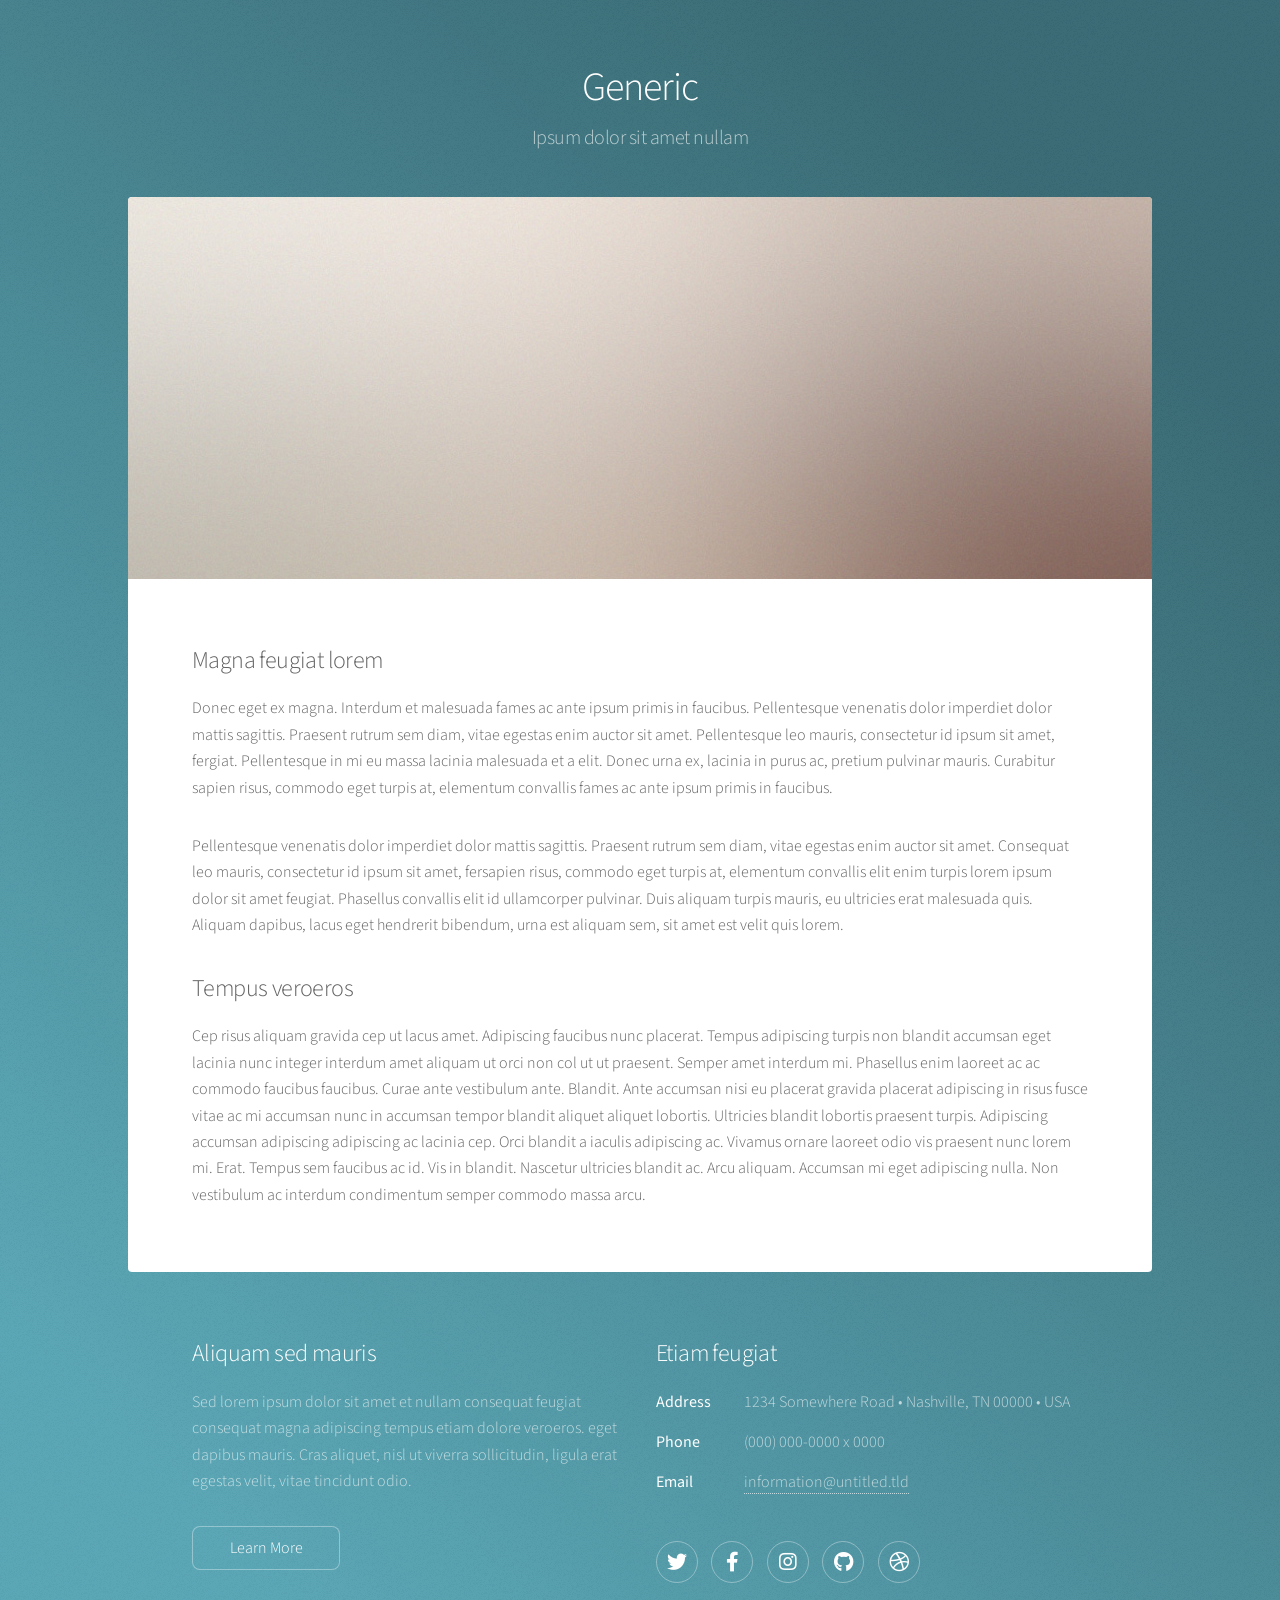
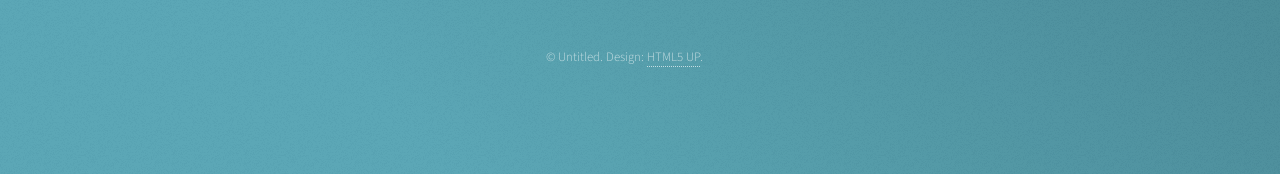
<file: generic.html>
<!DOCTYPE HTML>
<!--
	Stellar by HTML5 UP
	html5up.net | @ajlkn
	Free for personal and commercial use under the CCA 3.0 license (html5up.net/license)
-->
<html>
	<head>
		<title>Generic - Stellar by HTML5 UP</title>
		<meta charset="utf-8" />
		<meta name="viewport" content="width=device-width, initial-scale=1, user-scalable=no" />
		<link rel="stylesheet" href="assets/css/main.css" />
		<noscript><link rel="stylesheet" href="assets/css/noscript.css" /></noscript>
	</head>
	<body class="is-preload">

		<!-- Wrapper -->
			<div id="wrapper">

				<!-- Header -->
					<header id="header">
						<h1>Generic</h1>
						<p>Ipsum dolor sit amet nullam</p>
					</header>

				<!-- Main -->
					<div id="main">

						<!-- Content -->
							<section id="content" class="main">
								<span class="image main"><img src="images/pic04.jpg" alt="" /></span>
								<h2>Magna feugiat lorem</h2>
								<p>Donec eget ex magna. Interdum et malesuada fames ac ante ipsum primis in faucibus. Pellentesque venenatis dolor imperdiet dolor mattis sagittis. Praesent rutrum sem diam, vitae egestas enim auctor sit amet. Pellentesque leo mauris, consectetur id ipsum sit amet, fergiat. Pellentesque in mi eu massa lacinia malesuada et a elit. Donec urna ex, lacinia in purus ac, pretium pulvinar mauris. Curabitur sapien risus, commodo eget turpis at, elementum convallis fames ac ante ipsum primis in faucibus.</p>
								<p>Pellentesque venenatis dolor imperdiet dolor mattis sagittis. Praesent rutrum sem diam, vitae egestas enim auctor sit amet. Consequat leo mauris, consectetur id ipsum sit amet, fersapien risus, commodo eget turpis at, elementum convallis elit enim turpis lorem ipsum dolor sit amet feugiat. Phasellus convallis elit id ullamcorper pulvinar. Duis aliquam turpis mauris, eu ultricies erat malesuada quis. Aliquam dapibus, lacus eget hendrerit bibendum, urna est aliquam sem, sit amet est velit quis lorem.</p>
								<h2>Tempus veroeros</h2>
								<p>Cep risus aliquam gravida cep ut lacus amet. Adipiscing faucibus nunc placerat. Tempus adipiscing turpis non blandit accumsan eget lacinia nunc integer interdum amet aliquam ut orci non col ut ut praesent. Semper amet interdum mi. Phasellus enim laoreet ac ac commodo faucibus faucibus. Curae ante vestibulum ante. Blandit. Ante accumsan nisi eu placerat gravida placerat adipiscing in risus fusce vitae ac mi accumsan nunc in accumsan tempor blandit aliquet aliquet lobortis. Ultricies blandit lobortis praesent turpis. Adipiscing accumsan adipiscing adipiscing ac lacinia cep. Orci blandit a iaculis adipiscing ac. Vivamus ornare laoreet odio vis praesent nunc lorem mi. Erat. Tempus sem faucibus ac id. Vis in blandit. Nascetur ultricies blandit ac. Arcu aliquam. Accumsan mi eget adipiscing nulla. Non vestibulum ac interdum condimentum semper commodo massa arcu.</p>
							</section>

					</div>

				<!-- Footer -->
					<footer id="footer">
						<section>
							<h2>Aliquam sed mauris</h2>
							<p>Sed lorem ipsum dolor sit amet et nullam consequat feugiat consequat magna adipiscing tempus etiam dolore veroeros. eget dapibus mauris. Cras aliquet, nisl ut viverra sollicitudin, ligula erat egestas velit, vitae tincidunt odio.</p>
							<ul class="actions">
								<li><a href="#" class="button">Learn More</a></li>
							</ul>
						</section>
						<section>
							<h2>Etiam feugiat</h2>
							<dl class="alt">
								<dt>Address</dt>
								<dd>1234 Somewhere Road &bull; Nashville, TN 00000 &bull; USA</dd>
								<dt>Phone</dt>
								<dd>(000) 000-0000 x 0000</dd>
								<dt>Email</dt>
								<dd><a href="#">information@untitled.tld</a></dd>
							</dl>
							<ul class="icons">
								<li><a href="#" class="icon brands fa-twitter alt"><span class="label">Twitter</span></a></li>
								<li><a href="#" class="icon brands fa-facebook-f alt"><span class="label">Facebook</span></a></li>
								<li><a href="#" class="icon brands fa-instagram alt"><span class="label">Instagram</span></a></li>
								<li><a href="#" class="icon brands fa-github alt"><span class="label">GitHub</span></a></li>
								<li><a href="#" class="icon brands fa-dribbble alt"><span class="label">Dribbble</span></a></li>
							</ul>
						</section>
						<p class="copyright">&copy; Untitled. Design: <a href="https://html5up.net">HTML5 UP</a>.</p>
					</footer>

			</div>

		<!-- Scripts -->
			<script src="assets/js/jquery.min.js"></script>
			<script src="assets/js/jquery.scrollex.min.js"></script>
			<script src="assets/js/jquery.scrolly.min.js"></script>
			<script src="assets/js/browser.min.js"></script>
			<script src="assets/js/breakpoints.min.js"></script>
			<script src="assets/js/util.js"></script>
			<script src="assets/js/main.js"></script>

	</body>
</html>
</file>
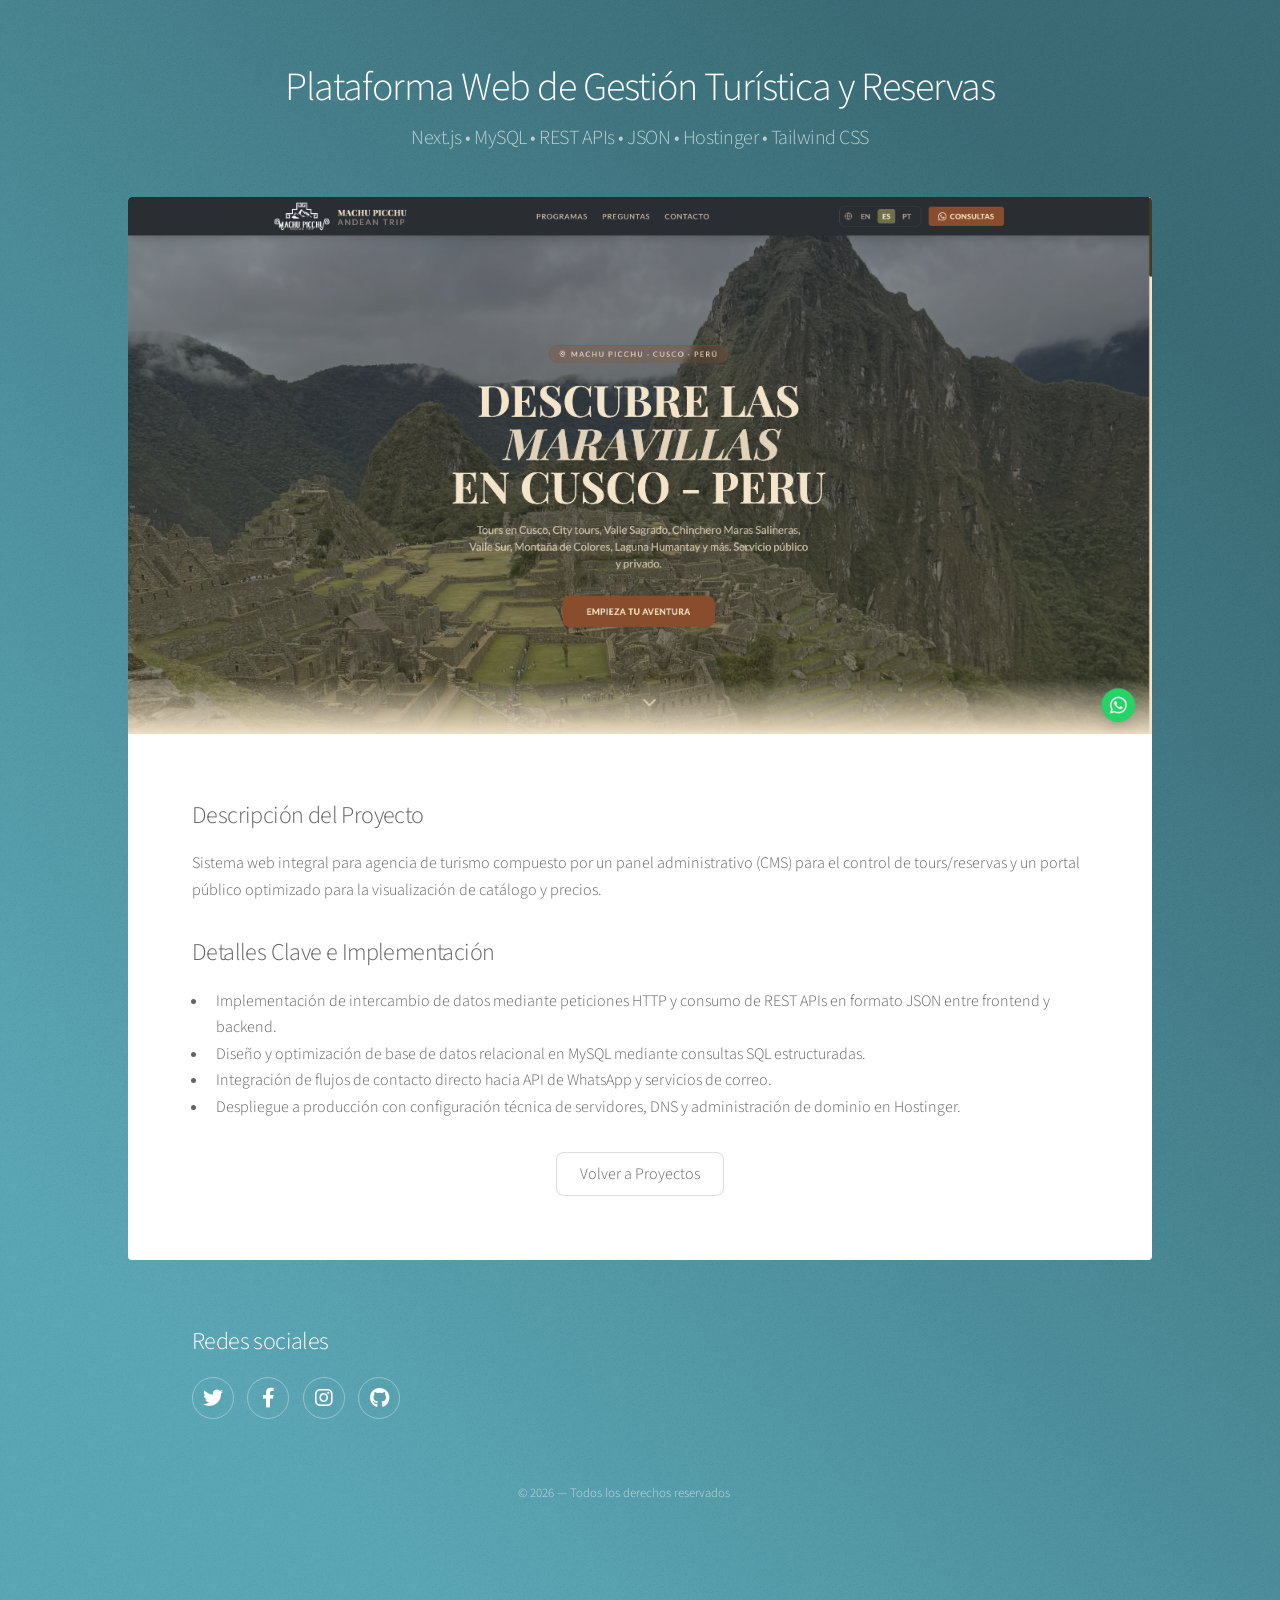
<file: proyecto1.html>
<!DOCTYPE HTML>
<html>
    <head>
        <title>Gestión Turística y Reservas - Eduardo Gavancho</title>
        <meta charset="utf-8" />
        <meta name="viewport" content="width=device-width, initial-scale=1, user-scalable=no" />
        <link rel="stylesheet" href="assets/css/main.css" />
        <noscript><link rel="stylesheet" href="assets/css/noscript.css" /></noscript>
    </head>
    <body class="is-preload">
        <div id="wrapper">
            <header id="header">
                <h1>Plataforma Web de Gestión Turística y Reservas</h1>
                <p>Next.js &bull; MySQL &bull; REST APIs &bull; JSON &bull; Hostinger &bull; Tailwind CSS</p>
            </header>

            <div id="main">
                <section id="content" class="main">
                    <span class="image main"><img src="images/proyecto1.png" alt="Gestión Turística" /></span>
                    <h2>Descripción del Proyecto</h2>
                    <p>Sistema web integral para agencia de turismo compuesto por un panel administrativo (CMS) para el control de tours/reservas y un portal público optimizado para la visualización de catálogo y precios.</p>

                    <h2>Detalles Clave e Implementación</h2>
                    <ul>
                        <li>Implementación de intercambio de datos mediante peticiones HTTP y consumo de REST APIs en formato JSON entre frontend y backend.</li>
                        <li>Diseño y optimización de base de datos relacional en MySQL mediante consultas SQL estructuradas.</li>
                        <li>Integración de flujos de contacto directo hacia API de WhatsApp y servicios de correo.</li>
                        <li>Despliegue a producción con configuración técnica de servidores, DNS y administración de dominio en Hostinger.</li>
                    </ul>

                    <ul class="actions special">
                        <li><a href="index.html#first" class="button">Volver a Proyectos</a></li>
                    </ul>
                </section>
            </div>

            <footer id="footer">
                <section>
                    <h2>Redes sociales</h2>
                    <ul class="icons">
                        <li><a href="#" class="icon brands fa-twitter alt"><span class="label">Twitter</span></a></li>
                        <li><a href="#" class="icon brands fa-facebook-f alt"><span class="label">Facebook</span></a></li>
                        <li><a href="#" class="icon brands fa-instagram alt"><span class="label">Instagram</span></a></li>
                        <li><a href="#" class="icon brands fa-github alt"><span class="label">GitHub</span></a></li>
                    </ul>
                </section>
                <p class="copyright">&copy; 2026 — Todos los derechos reservados</p>
            </footer>
        </div>

        <script src="assets/js/jquery.min.js"></script>
        <script src="assets/js/jquery.scrollex.min.js"></script>
        <script src="assets/js/jquery.scrolly.min.js"></script>
        <script src="assets/js/browser.min.js"></script>
        <script src="assets/js/breakpoints.min.js"></script>
        <script src="assets/js/util.js"></script>
        <script src="assets/js/main.js"></script>
    </body>
</html>
</file>
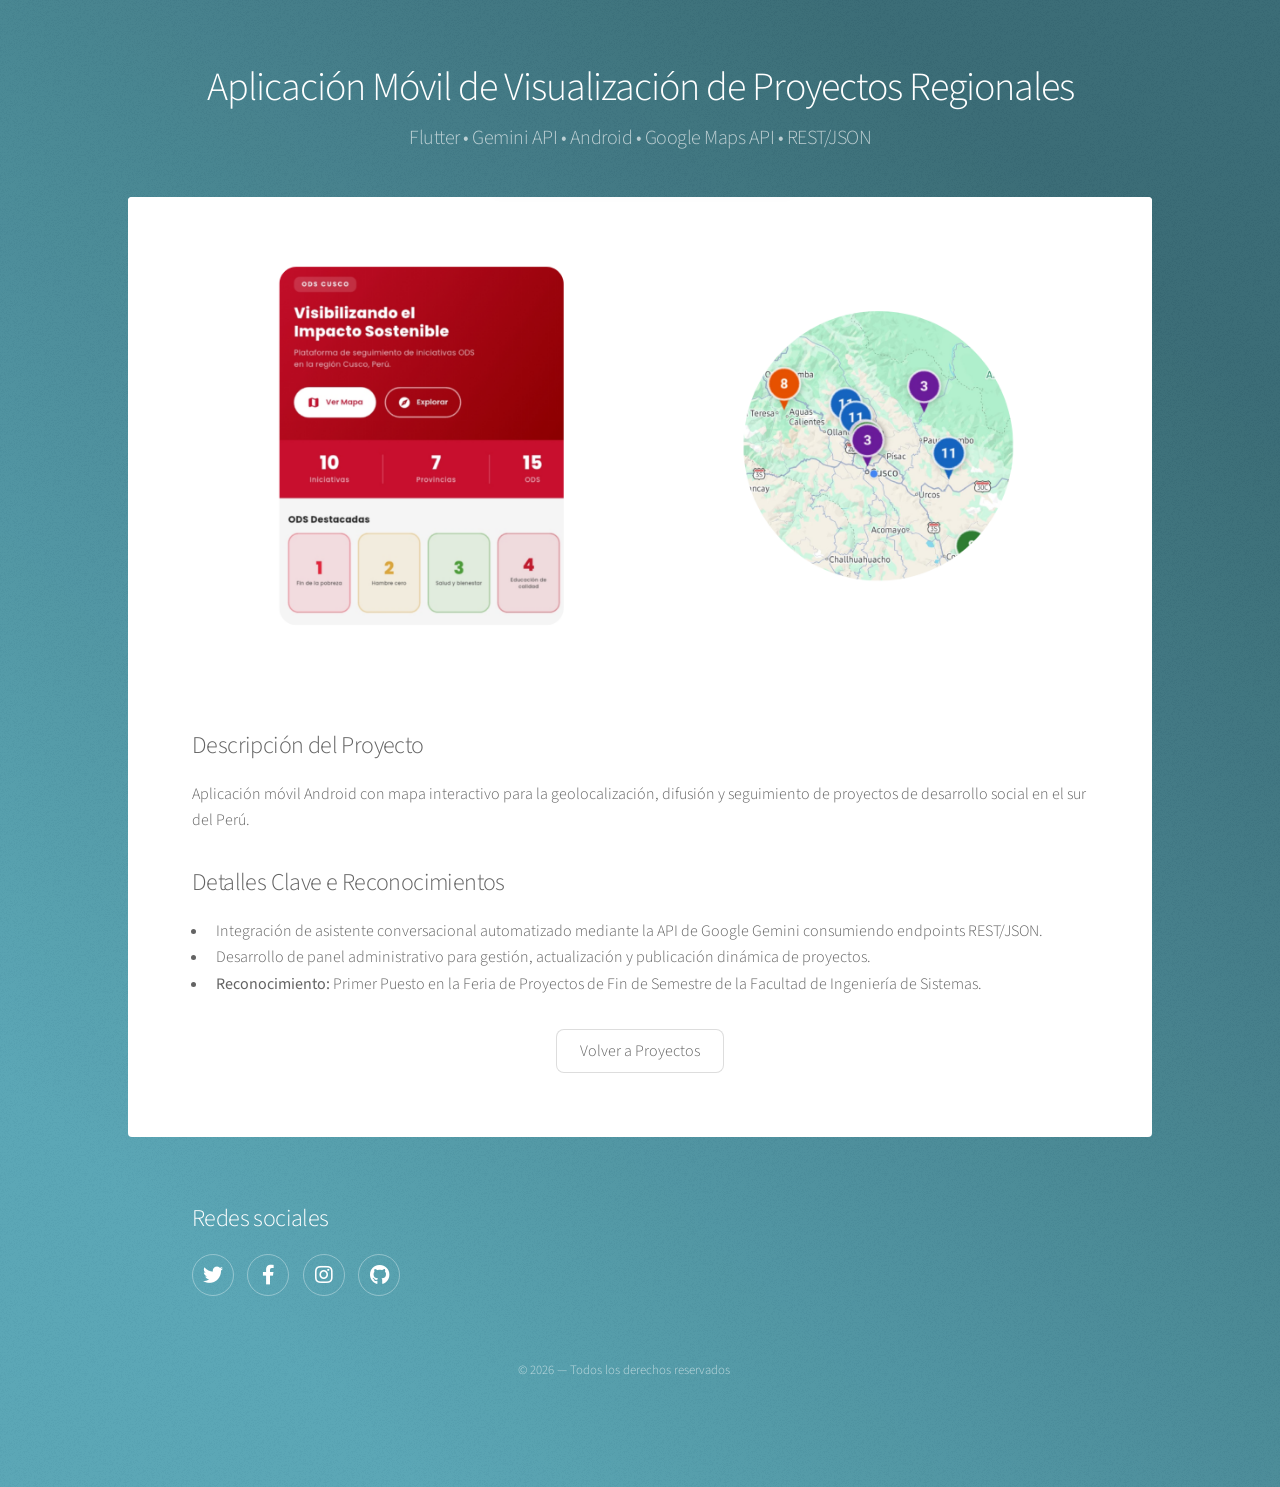
<file: proyecto2.html>
<!DOCTYPE HTML>
<html>
    <head>
        <title>App Móvil Proyectos Regionales - Eduardo Gavancho</title>
        <meta charset="utf-8" />
        <meta name="viewport" content="width=device-width, initial-scale=1, user-scalable=no" />
        <link rel="stylesheet" href="assets/css/main.css" />
        <noscript><link rel="stylesheet" href="assets/css/noscript.css" /></noscript>
    </head>
    <body class="is-preload">
        <div id="wrapper">
            <header id="header">
                <h1>Aplicación Móvil de Visualización de Proyectos Regionales</h1>
                <p>Flutter &bull; Gemini API &bull; Android &bull; Google Maps API &bull; REST/JSON</p>
            </header>

            <div id="main">
                <section id="content" class="main">
                    <span class="image main"><img src="images/proyecto2.png" alt="Proyectos Regionales" /></span>
                    <h2>Descripción del Proyecto</h2>
                    <p>Aplicación móvil Android con mapa interactivo para la geolocalización, difusión y seguimiento de proyectos de desarrollo social en el sur del Perú.</p>

                    <h2>Detalles Clave e Reconocimientos</h2>
                    <ul>
                        <li>Integración de asistente conversacional automatizado mediante la API de Google Gemini consumiendo endpoints REST/JSON.</li>
                        <li>Desarrollo de panel administrativo para gestión, actualización y publicación dinámica de proyectos.</li>
                        <li><strong>Reconocimiento:</strong> Primer Puesto en la Feria de Proyectos de Fin de Semestre de la Facultad de Ingeniería de Sistemas.</li>
                    </ul>

                    <ul class="actions special">
                        <li><a href="index.html#first" class="button">Volver a Proyectos</a></li>
                    </ul>
                </section>
            </div>

            <footer id="footer">
                <section>
                    <h2>Redes sociales</h2>
                    <ul class="icons">
                        <li><a href="#" class="icon brands fa-twitter alt"><span class="label">Twitter</span></a></li>
                        <li><a href="#" class="icon brands fa-facebook-f alt"><span class="label">Facebook</span></a></li>
                        <li><a href="#" class="icon brands fa-instagram alt"><span class="label">Instagram</span></a></li>
                        <li><a href="#" class="icon brands fa-github alt"><span class="label">GitHub</span></a></li>
                    </ul>
                </section>
                <p class="copyright">&copy; 2026 — Todos los derechos reservados</p>
            </footer>
        </div>

        <script src="assets/js/jquery.min.js"></script>
        <script src="assets/js/jquery.scrollex.min.js"></script>
        <script src="assets/js/jquery.scrolly.min.js"></script>
        <script src="assets/js/browser.min.js"></script>
        <script src="assets/js/breakpoints.min.js"></script>
        <script src="assets/js/util.js"></script>
        <script src="assets/js/main.js"></script>
    </body>
</html>
</file>
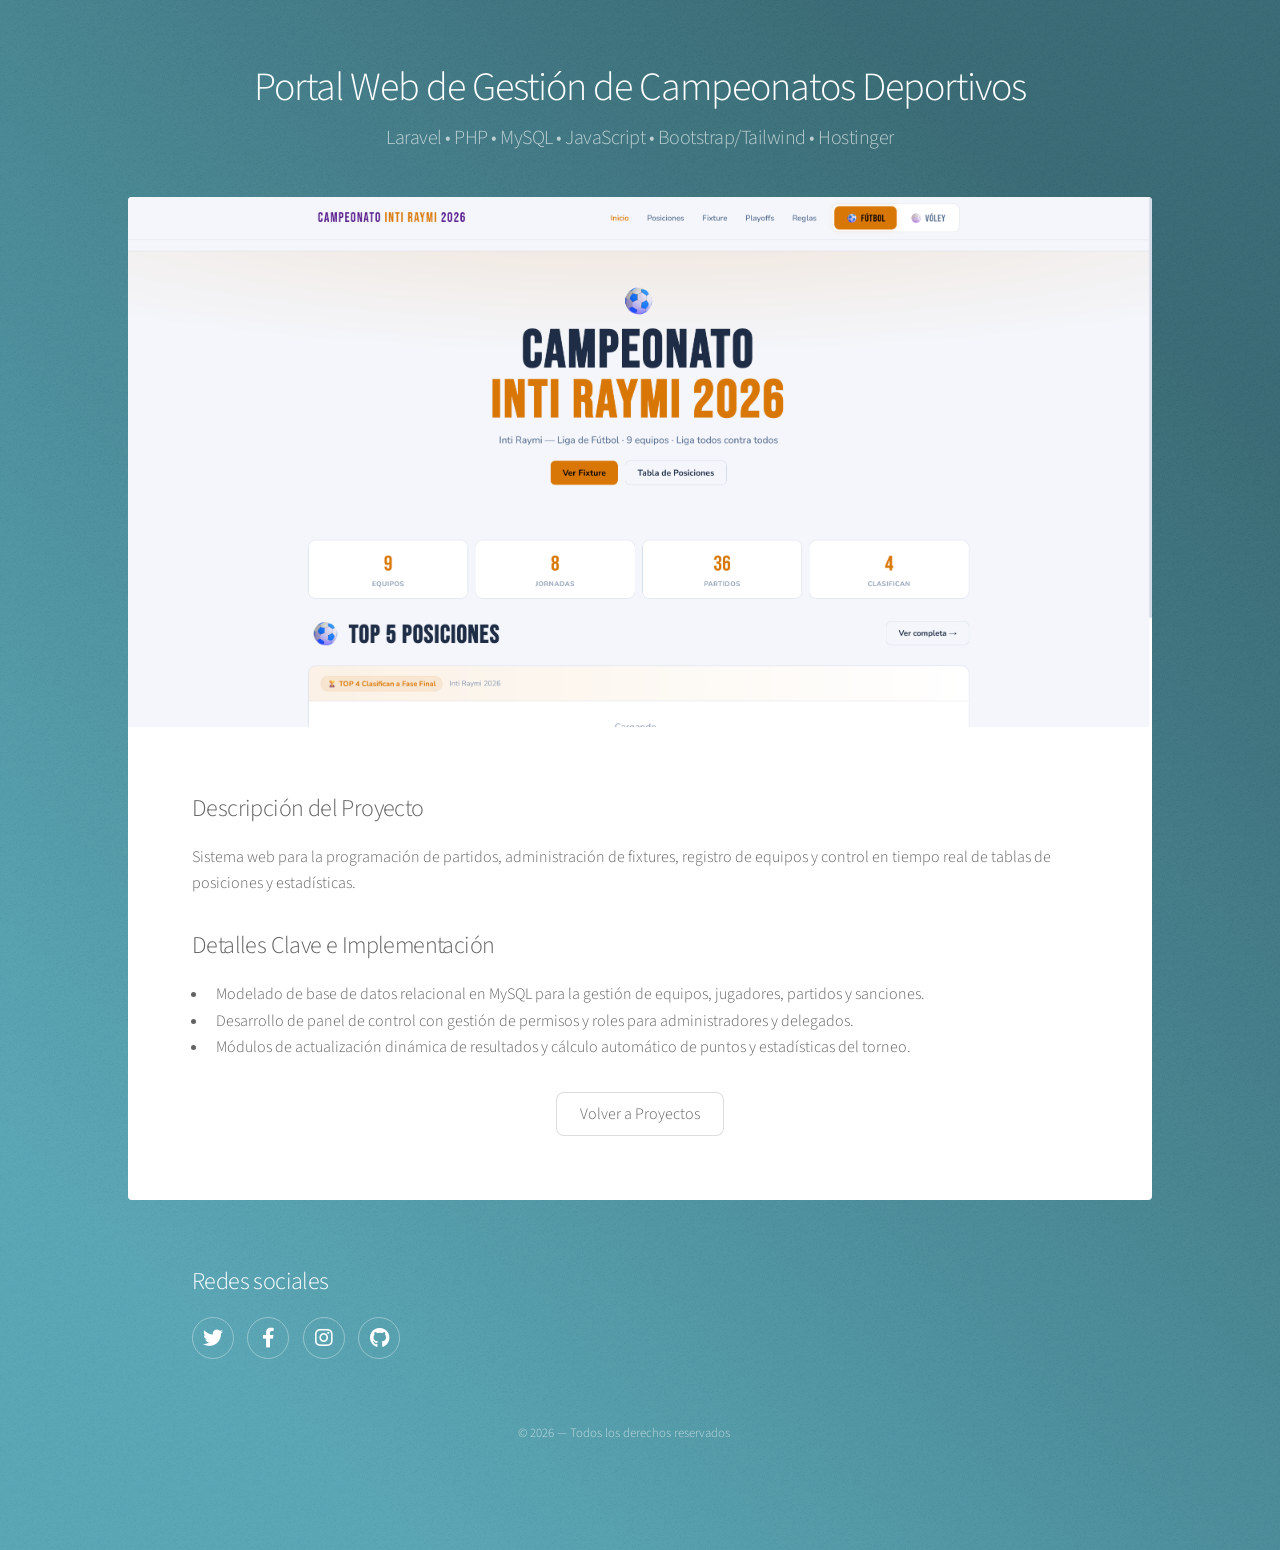
<file: proyecto3.html>
<!DOCTYPE HTML>
<html>
    <head>
        <title>Gestión de Campeonatos Deportivos - Eduardo Gavancho</title>
        <meta charset="utf-8" />
        <meta name="viewport" content="width=device-width, initial-scale=1, user-scalable=no" />
        <link rel="stylesheet" href="assets/css/main.css" />
        <noscript><link rel="stylesheet" href="assets/css/noscript.css" /></noscript>
    </head>
    <body class="is-preload">
        <div id="wrapper">
            <header id="header">
                <h1>Portal Web de Gestión de Campeonatos Deportivos</h1>
                <p>Laravel &bull; PHP &bull; MySQL &bull; JavaScript &bull; Bootstrap/Tailwind &bull; Hostinger</p>
            </header>

            <div id="main">
                <section id="content" class="main">
                    <span class="image main"><img src="images/proyecto3.png" alt="Campeonatos Deportivos" /></span>
                    <h2>Descripción del Proyecto</h2>
                    <p>Sistema web para la programación de partidos, administración de fixtures, registro de equipos y control en tiempo real de tablas de posiciones y estadísticas.</p>

                    <h2>Detalles Clave e Implementación</h2>
                    <ul>
                        <li>Modelado de base de datos relacional en MySQL para la gestión de equipos, jugadores, partidos y sanciones.</li>
                        <li>Desarrollo de panel de control con gestión de permisos y roles para administradores y delegados.</li>
                        <li>Módulos de actualización dinámica de resultados y cálculo automático de puntos y estadísticas del torneo.</li>
                    </ul>

                    <ul class="actions special">
                        <li><a href="index.html#first" class="button">Volver a Proyectos</a></li>
                    </ul>
                </section>
            </div>

            <footer id="footer">
                <section>
                    <h2>Redes sociales</h2>
                    <ul class="icons">
                        <li><a href="#" class="icon brands fa-twitter alt"><span class="label">Twitter</span></a></li>
                        <li><a href="#" class="icon brands fa-facebook-f alt"><span class="label">Facebook</span></a></li>
                        <li><a href="#" class="icon brands fa-instagram alt"><span class="label">Instagram</span></a></li>
                        <li><a href="#" class="icon brands fa-github alt"><span class="label">GitHub</span></a></li>
                    </ul>
                </section>
                <p class="copyright">&copy; 2026 — Todos los derechos reservados</p>
            </footer>
        </div>

        <script src="assets/js/jquery.min.js"></script>
        <script src="assets/js/jquery.scrollex.min.js"></script>
        <script src="assets/js/jquery.scrolly.min.js"></script>
        <script src="assets/js/browser.min.js"></script>
        <script src="assets/js/breakpoints.min.js"></script>
        <script src="assets/js/util.js"></script>
        <script src="assets/js/main.js"></script>
    </body>
</html>
</file>
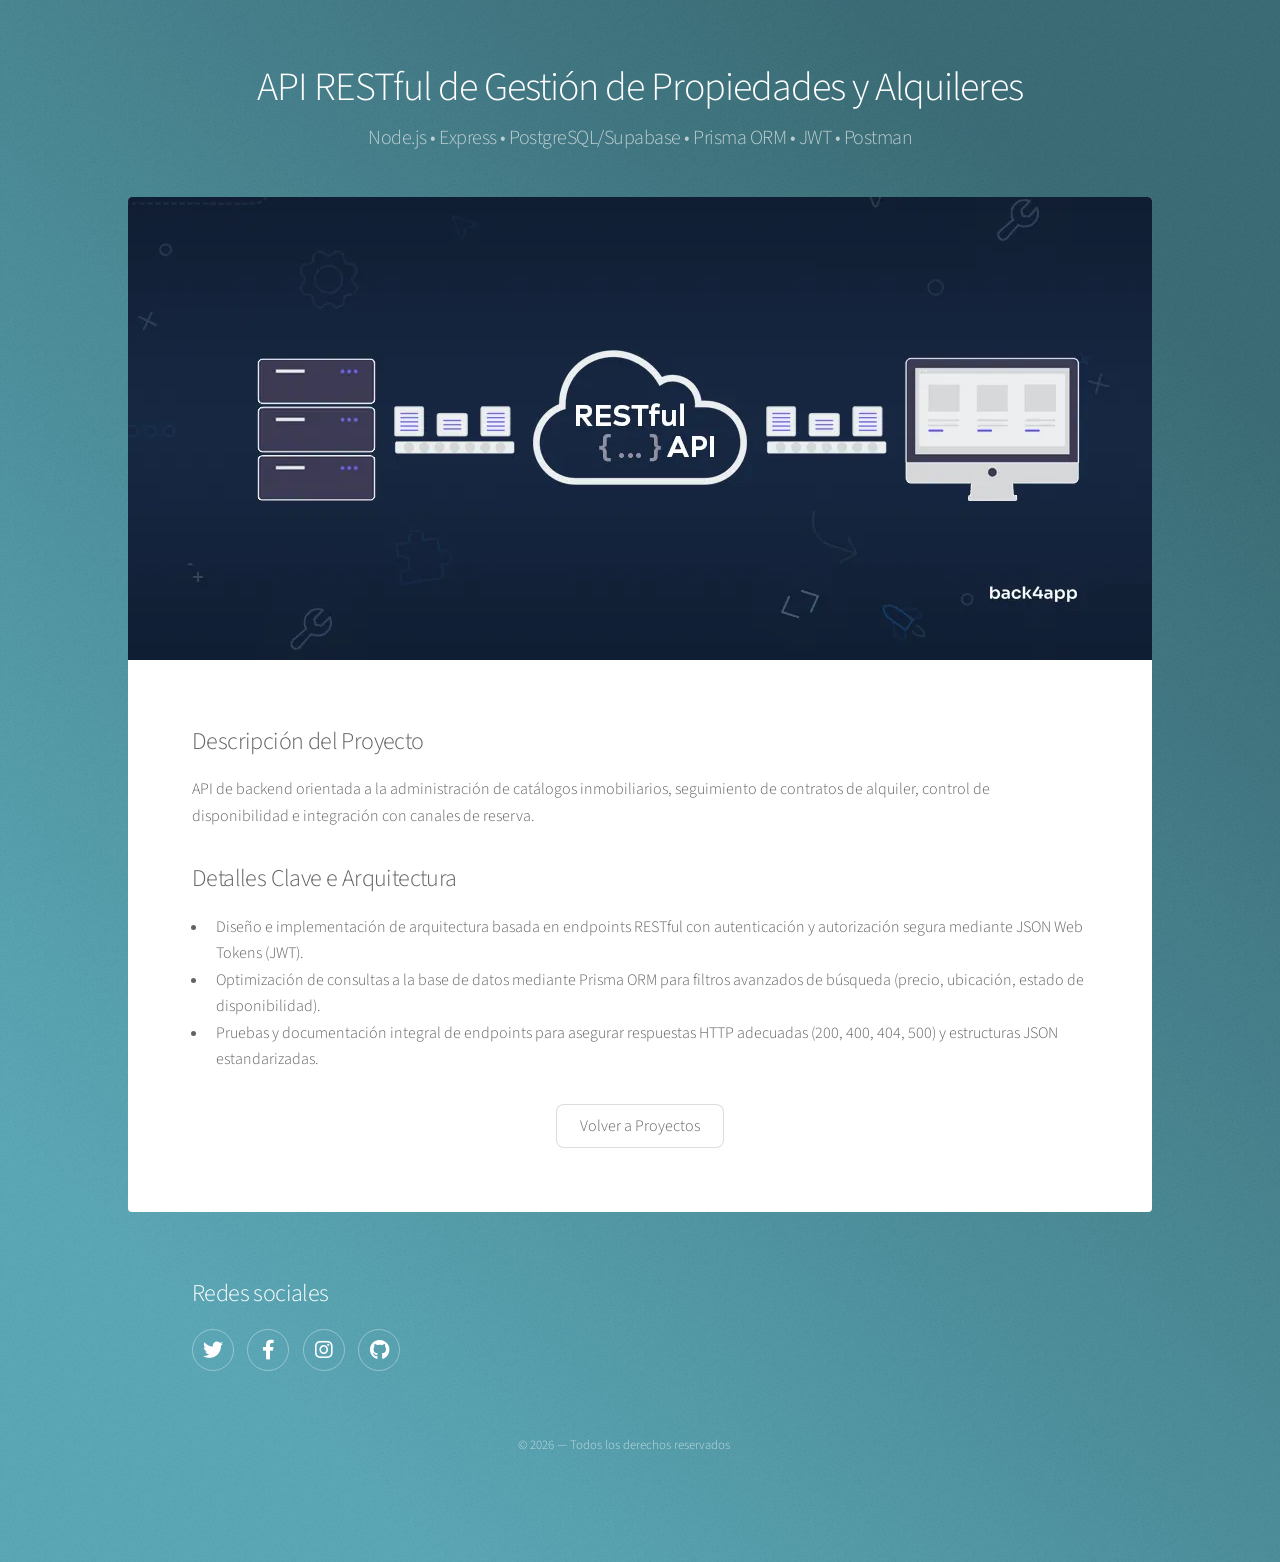
<file: proyecto4.html>
<!DOCTYPE HTML>
<html>
    <head>
        <title>API RESTful Alquileres e Inmobiliarias - Eduardo Gavancho</title>
        <meta charset="utf-8" />
        <meta name="viewport" content="width=device-width, initial-scale=1, user-scalable=no" />
        <link rel="stylesheet" href="assets/css/main.css" />
        <noscript><link rel="stylesheet" href="assets/css/noscript.css" /></noscript>
    </head>
    <body class="is-preload">
        <div id="wrapper">
            <header id="header">
                <h1>API RESTful de Gestión de Propiedades y Alquileres</h1>
                <p>Node.js &bull; Express &bull; PostgreSQL/Supabase &bull; Prisma ORM &bull; JWT &bull; Postman</p>
            </header>

            <div id="main">
                <section id="content" class="main">
                    <span class="image main"><img src="images/proyecto4.webp" alt="API Propiedades" /></span>
                    <h2>Descripción del Proyecto</h2>
                    <p>API de backend orientada a la administración de catálogos inmobiliarios, seguimiento de contratos de alquiler, control de disponibilidad e integración con canales de reserva.</p>

                    <h2>Detalles Clave e Arquitectura</h2>
                    <ul>
                        <li>Diseño e implementación de arquitectura basada en endpoints RESTful con autenticación y autorización segura mediante JSON Web Tokens (JWT).</li>
                        <li>Optimización de consultas a la base de datos mediante Prisma ORM para filtros avanzados de búsqueda (precio, ubicación, estado de disponibilidad).</li>
                        <li>Pruebas y documentación integral de endpoints para asegurar respuestas HTTP adecuadas (200, 400, 404, 500) y estructuras JSON estandarizadas.</li>
                    </ul>

                    <ul class="actions special">
                        <li><a href="index.html#first" class="button">Volver a Proyectos</a></li>
                    </ul>
                </section>
            </div>

            <footer id="footer">
                <section>
                    <h2>Redes sociales</h2>
                    <ul class="icons">
                        <li><a href="#" class="icon brands fa-twitter alt"><span class="label">Twitter</span></a></li>
                        <li><a href="#" class="icon brands fa-facebook-f alt"><span class="label">Facebook</span></a></li>
                        <li><a href="#" class="icon brands fa-instagram alt"><span class="label">Instagram</span></a></li>
                        <li><a href="#" class="icon brands fa-github alt"><span class="label">GitHub</span></a></li>
                    </ul>
                </section>
                <p class="copyright">&copy; 2026 — Todos los derechos reservados</p>
            </footer>
        </div>

        <script src="assets/js/jquery.min.js"></script>
        <script src="assets/js/jquery.scrollex.min.js"></script>
        <script src="assets/js/jquery.scrolly.min.js"></script>
        <script src="assets/js/browser.min.js"></script>
        <script src="assets/js/breakpoints.min.js"></script>
        <script src="assets/js/util.js"></script>
        <script src="assets/js/main.js"></script>
    </body>
</html>
</file>
<file: assets/css/noscript.css>
/*
	Stellar by HTML5 UP
	html5up.net | @ajlkn
	Free for personal and commercial use under the CCA 3.0 license (html5up.net/license)
*/

/* Header */

	body.is-preload #header.alt > * {
		opacity: 1;
	}

	body.is-preload #header.alt .logo {
		-moz-transform: none;
		-webkit-transform: none;
		-ms-transform: none;
		transform: none;
	}
</file>
<file: assets/css/main.css>
@import url(fontawesome-all.min.css);
@import 'https://fonts.googleapis.com/css?family=Source+Sans+Pro:300,400';

/*
	Stellar by HTML5 UP
	html5up.net | @ajlkn
	Free for personal and commercial use under the CCA 3.0 license (html5up.net/license)
*/

html, body, div, span, applet, object,
iframe, h1, h2, h3, h4, h5, h6, p, blockquote,
pre, a, abbr, acronym, address, big, cite,
code, del, dfn, em, img, ins, kbd, q, s, samp,
small, strike, strong, sub, sup, tt, var, b,
u, i, center, dl, dt, dd, ol, ul, li, fieldset,
form, label, legend, table, caption, tbody,
tfoot, thead, tr, th, td, article, aside,
canvas, details, embed, figure, figcaption,
footer, header, hgroup, menu, nav, output, ruby,
section, summary, time, mark, audio, video {
	margin: 0;
	padding: 0;
	border: 0;
	font-size: 100%;
	font: inherit;
	vertical-align: baseline;}

article, aside, details, figcaption, figure,
footer, header, hgroup, menu, nav, section {
	display: block;}

body {
	line-height: 1;
}

ol, ul {
	list-style: none;
}

blockquote, q {
	quotes: none;
}

	blockquote:before, blockquote:after, q:before, q:after {
		content: '';
		content: none;
	}

table {
	border-collapse: collapse;
	border-spacing: 0;
}

body {
	-webkit-text-size-adjust: none;
}

mark {
	background-color: transparent;
	color: inherit;
}

input::-moz-focus-inner {
	border: 0;
	padding: 0;
}

input, select, textarea {
	-moz-appearance: none;
	-webkit-appearance: none;
	-ms-appearance: none;
	appearance: none;
}

/* Basic */

	@-ms-viewport {
		width: device-width;
	}

	body {
		-ms-overflow-style: scrollbar;
	}

	@media screen and (max-width: 480px) {

		html, body {
			min-width: 320px;
		}

	}

	html {
		box-sizing: border-box;
	}

	*, *:before, *:after {
		box-sizing: inherit;
	}

	body {
		background-color: #5B92A3;
		background-image: url("images/overlay.png"), -moz-linear-gradient(45deg, #59A7B5 15%, #386A73 85%);
		background-image: url("images/overlay.png"), -webkit-linear-gradient(45deg, #59A7B5 15%, #386A73 85%);
		background-image: url("images/overlay.png"), -ms-linear-gradient(45deg, #59A7B5 15%, #386A73 85%);
		background-image: url("images/overlay.png"), linear-gradient(45deg, #59A7B5 15%, #386A73 85%);
	}

		body.is-preload *, body.is-preload *:before, body.is-preload *:after {
			-moz-animation: none !important;
			-webkit-animation: none !important;
			-ms-animation: none !important;
			animation: none !important;
			-moz-transition: none !important;
			-webkit-transition: none !important;
			-ms-transition: none !important;
			transition: none !important;
		}

/* Type */

	body {
		background-color: #5B92A3;
		color: rgba(255, 255, 255, 0.65);
	}

	body, input, select, textarea {
		font-family: "Source Sans Pro", Helvetica, sans-serif;
		font-size: 17pt;
		font-weight: 300;
		line-height: 1.65;
	}

		@media screen and (max-width: 1680px) {

			body, input, select, textarea {
				font-size: 14pt;
			}

		}

		@media screen and (max-width: 1280px) {

			body, input, select, textarea {
				font-size: 12pt;
			}

		}

		@media screen and (max-width: 360px) {

			body, input, select, textarea {
				font-size: 11pt;
			}

		}

	a {
		-moz-transition: color 0.2s ease, border-bottom 0.2s ease;
		-webkit-transition: color 0.2s ease, border-bottom 0.2s ease;
		-ms-transition: color 0.2s ease, border-bottom 0.2s ease;
		transition: color 0.2s ease, border-bottom 0.2s ease;
		text-decoration: none;
		border-bottom: dotted 1px;
		color: inherit;
	}

		a:hover {
			border-bottom-color: transparent;
		}

	strong, b {
		font-weight: 400;
	}

	em, i {
		font-style: italic;
	}

	p {
		margin: 0 0 2em 0;
	}

		p.content {
			-moz-columns: 20em 2;
			-webkit-columns: 20em 2;
			-ms-columns: 20em 2;
			columns: 20em 2;
			-moz-column-gap: 2em;
			-webkit-column-gap: 2em;
			-ms-column-gap: 2em;
			column-gap: 2em;
			text-align: justify;
		}

	h1, h2, h3, h4, h5, h6 {
		font-weight: 300;
		line-height: 1.5;
		margin: 0 0 0.7em 0;
		letter-spacing: -0.025em;
	}

		h1 a, h2 a, h3 a, h4 a, h5 a, h6 a {
			color: inherit;
			text-decoration: none;
		}

	h1 {
		font-size: 2.5em;
		line-height: 1.2;
	}

	h2 {
		font-size: 1.5em;
	}

	h3 {
		font-size: 1.25em;
	}

	h4 {
		font-size: 1.1em;
	}

	h5 {
		font-size: 0.9em;
	}

	h6 {
		font-size: 0.7em;
	}

	@media screen and (max-width: 736px) {

		h1 {
			font-size: 2em;
		}

	}

	sub {
		font-size: 0.8em;
		position: relative;
		top: 0.5em;
	}

	sup {
		font-size: 0.8em;
		position: relative;
		top: -0.5em;
	}

	blockquote {
		border-left: solid 4px;
		font-style: italic;
		margin: 0 0 2em 0;
		padding: 0.5em 0 0.5em 2em;
	}

	code {
		border-radius: 8px;
		border: solid 1px;
		font-family: "Courier New", monospace;
		font-size: 0.9em;
		margin: 0 0.25em;
		padding: 0.25em 0.65em;
	}

	pre {
		-webkit-overflow-scrolling: touch;
		font-family: "Courier New", monospace;
		font-size: 0.9em;
		margin: 0 0 2em 0;
	}

		pre code {
			display: block;
			line-height: 1.75;
			padding: 1em 1.5em;
			overflow-x: auto;
		}

	hr {
		border: 0;
		border-bottom: solid 1px;
		margin: 2em 0;
	}

		hr.major {
			margin: 3em 0;
		}

	.align-left {
		text-align: left;
	}

	.align-center {
		text-align: center;
	}

	.align-right {
		text-align: right;
	}

	input, select, textarea {
		color: #ffffff;
	}

	a:hover {
		color: #ffffff;
	}

	strong, b {
		color: #ffffff;
	}

	h1, h2, h3, h4, h5, h6 {
		color: #ffffff;
	}

	blockquote {
		border-left-color: rgba(255, 255, 255, 0.35);
	}

	code {
		background: rgba(255, 255, 255, 0.075);
		border-color: rgba(255, 255, 255, 0.35);
	}

	hr {
		border-bottom-color: rgba(255, 255, 255, 0.35);
	}

/* Row */

	.row {
		display: flex;
		flex-wrap: wrap;
		box-sizing: border-box;
		align-items: stretch;
	}

		.row > * {
			box-sizing: border-box;
		}

		.row.gtr-uniform > * > :last-child {
			margin-bottom: 0;
		}

		.row.aln-left {
			justify-content: flex-start;
		}

		.row.aln-center {
			justify-content: center;
		}

		.row.aln-right {
			justify-content: flex-end;
		}

		.row.aln-top {
			align-items: flex-start;
		}

		.row.aln-middle {
			align-items: center;
		}

		.row.aln-bottom {
			align-items: flex-end;
		}

		.row > .imp {
			order: -1;
		}

		.row > .col-1 {
			width: 8.33333%;
		}

		.row > .off-1 {
			margin-left: 8.33333%;
		}

		.row > .col-2 {
			width: 16.66667%;
		}

		.row > .off-2 {
			margin-left: 16.66667%;
		}

		.row > .col-3 {
			width: 25%;
		}

		.row > .off-3 {
			margin-left: 25%;
		}

		.row > .col-4 {
			width: 33.33333%;
		}

		.row > .off-4 {
			margin-left: 33.33333%;
		}

		.row > .col-5 {
			width: 41.66667%;
		}

		.row > .off-5 {
			margin-left: 41.66667%;
		}

		.row > .col-6 {
			width: 50%;
		}

		.row > .off-6 {
			margin-left: 50%;
		}

		.row > .col-7 {
			width: 58.33333%;
		}

		.row > .off-7 {
			margin-left: 58.33333%;
		}

		.row > .col-8 {
			width: 66.66667%;
		}

		.row > .off-8 {
			margin-left: 66.66667%;
		}

		.row > .col-9 {
			width: 75%;
		}

		.row > .off-9 {
			margin-left: 75%;
		}

		.row > .col-10 {
			width: 83.33333%;
		}

		.row > .off-10 {
			margin-left: 83.33333%;
		}

		.row > .col-11 {
			width: 91.66667%;
		}

		.row > .off-11 {
			margin-left: 91.66667%;
		}

		.row > .col-12 {
			width: 100%;
		}

		.row > .off-12 {
			margin-left: 100%;
		}

		.row.gtr-0 {
			margin-top: 0;
			margin-left: 0em;
		}

			.row.gtr-0 > * {
				padding: 0 0 0 0em;
			}

			.row.gtr-0.gtr-uniform {
				margin-top: 0em;
			}

				.row.gtr-0.gtr-uniform > * {
					padding-top: 0em;
				}

		.row.gtr-25 {
			margin-top: 0;
			margin-left: -0.375em;
		}

			.row.gtr-25 > * {
				padding: 0 0 0 0.375em;
			}

			.row.gtr-25.gtr-uniform {
				margin-top: -0.375em;
			}

				.row.gtr-25.gtr-uniform > * {
					padding-top: 0.375em;
				}

		.row.gtr-50 {
			margin-top: 0;
			margin-left: -0.75em;
		}

			.row.gtr-50 > * {
				padding: 0 0 0 0.75em;
			}

			.row.gtr-50.gtr-uniform {
				margin-top: -0.75em;
			}

				.row.gtr-50.gtr-uniform > * {
					padding-top: 0.75em;
				}

		.row {
			margin-top: 0;
			margin-left: -1.5em;
		}

			.row > * {
				padding: 0 0 0 1.5em;
			}

			.row.gtr-uniform {
				margin-top: -1.5em;
			}

				.row.gtr-uniform > * {
					padding-top: 1.5em;
				}

		.row.gtr-150 {
			margin-top: 0;
			margin-left: -2.25em;
		}

			.row.gtr-150 > * {
				padding: 0 0 0 2.25em;
			}

			.row.gtr-150.gtr-uniform {
				margin-top: -2.25em;
			}

				.row.gtr-150.gtr-uniform > * {
					padding-top: 2.25em;
				}

		.row.gtr-200 {
			margin-top: 0;
			margin-left: -3em;
		}

			.row.gtr-200 > * {
				padding: 0 0 0 3em;
			}

			.row.gtr-200.gtr-uniform {
				margin-top: -3em;
			}

				.row.gtr-200.gtr-uniform > * {
					padding-top: 3em;
				}

		@media screen and (max-width: 1680px) {

			.row {
				display: flex;
				flex-wrap: wrap;
				box-sizing: border-box;
				align-items: stretch;
			}

				.row > * {
					box-sizing: border-box;
				}

				.row.gtr-uniform > * > :last-child {
					margin-bottom: 0;
				}

				.row.aln-left {
					justify-content: flex-start;
				}

				.row.aln-center {
					justify-content: center;
				}

				.row.aln-right {
					justify-content: flex-end;
				}

				.row.aln-top {
					align-items: flex-start;
				}

				.row.aln-middle {
					align-items: center;
				}

				.row.aln-bottom {
					align-items: flex-end;
				}

				.row > .imp-xlarge {
					order: -1;
				}

				.row > .col-1-xlarge {
					width: 8.33333%;
				}

				.row > .off-1-xlarge {
					margin-left: 8.33333%;
				}

				.row > .col-2-xlarge {
					width: 16.66667%;
				}

				.row > .off-2-xlarge {
					margin-left: 16.66667%;
				}

				.row > .col-3-xlarge {
					width: 25%;
				}

				.row > .off-3-xlarge {
					margin-left: 25%;
				}

				.row > .col-4-xlarge {
					width: 33.33333%;
				}

				.row > .off-4-xlarge {
					margin-left: 33.33333%;
				}

				.row > .col-5-xlarge {
					width: 41.66667%;
				}

				.row > .off-5-xlarge {
					margin-left: 41.66667%;
				}

				.row > .col-6-xlarge {
					width: 50%;
				}

				.row > .off-6-xlarge {
					margin-left: 50%;
				}

				.row > .col-7-xlarge {
					width: 58.33333%;
				}

				.row > .off-7-xlarge {
					margin-left: 58.33333%;
				}

				.row > .col-8-xlarge {
					width: 66.66667%;
				}

				.row > .off-8-xlarge {
					margin-left: 66.66667%;
				}

				.row > .col-9-xlarge {
					width: 75%;
				}

				.row > .off-9-xlarge {
					margin-left: 75%;
				}

				.row > .col-10-xlarge {
					width: 83.33333%;
				}

				.row > .off-10-xlarge {
					margin-left: 83.33333%;
				}

				.row > .col-11-xlarge {
					width: 91.66667%;
				}

				.row > .off-11-xlarge {
					margin-left: 91.66667%;
				}

				.row > .col-12-xlarge {
					width: 100%;
				}

				.row > .off-12-xlarge {
					margin-left: 100%;
				}

				.row.gtr-0 {
					margin-top: 0;
					margin-left: 0em;
				}

					.row.gtr-0 > * {
						padding: 0 0 0 0em;
					}

					.row.gtr-0.gtr-uniform {
						margin-top: 0em;
					}

						.row.gtr-0.gtr-uniform > * {
							padding-top: 0em;
						}

				.row.gtr-25 {
					margin-top: 0;
					margin-left: -0.375em;
				}

					.row.gtr-25 > * {
						padding: 0 0 0 0.375em;
					}

					.row.gtr-25.gtr-uniform {
						margin-top: -0.375em;
					}

						.row.gtr-25.gtr-uniform > * {
							padding-top: 0.375em;
						}

				.row.gtr-50 {
					margin-top: 0;
					margin-left: -0.75em;
				}

					.row.gtr-50 > * {
						padding: 0 0 0 0.75em;
					}

					.row.gtr-50.gtr-uniform {
						margin-top: -0.75em;
					}

						.row.gtr-50.gtr-uniform > * {
							padding-top: 0.75em;
						}

				.row {
					margin-top: 0;
					margin-left: -1.5em;
				}

					.row > * {
						padding: 0 0 0 1.5em;
					}

					.row.gtr-uniform {
						margin-top: -1.5em;
					}

						.row.gtr-uniform > * {
							padding-top: 1.5em;
						}

				.row.gtr-150 {
					margin-top: 0;
					margin-left: -2.25em;
				}

					.row.gtr-150 > * {
						padding: 0 0 0 2.25em;
					}

					.row.gtr-150.gtr-uniform {
						margin-top: -2.25em;
					}

						.row.gtr-150.gtr-uniform > * {
							padding-top: 2.25em;
						}

				.row.gtr-200 {
					margin-top: 0;
					margin-left: -3em;
				}

					.row.gtr-200 > * {
						padding: 0 0 0 3em;
					}

					.row.gtr-200.gtr-uniform {
						margin-top: -3em;
					}

						.row.gtr-200.gtr-uniform > * {
							padding-top: 3em;
						}

		}

		@media screen and (max-width: 1280px) {

			.row {
				display: flex;
				flex-wrap: wrap;
				box-sizing: border-box;
				align-items: stretch;
			}

				.row > * {
					box-sizing: border-box;
				}

				.row.gtr-uniform > * > :last-child {
					margin-bottom: 0;
				}

				.row.aln-left {
					justify-content: flex-start;
				}

				.row.aln-center {
					justify-content: center;
				}

				.row.aln-right {
					justify-content: flex-end;
				}

				.row.aln-top {
					align-items: flex-start;
				}

				.row.aln-middle {
					align-items: center;
				}

				.row.aln-bottom {
					align-items: flex-end;
				}

				.row > .imp-large {
					order: -1;
				}

				.row > .col-1-large {
					width: 8.33333%;
				}

				.row > .off-1-large {
					margin-left: 8.33333%;
				}

				.row > .col-2-large {
					width: 16.66667%;
				}

				.row > .off-2-large {
					margin-left: 16.66667%;
				}

				.row > .col-3-large {
					width: 25%;
				}

				.row > .off-3-large {
					margin-left: 25%;
				}

				.row > .col-4-large {
					width: 33.33333%;
				}

				.row > .off-4-large {
					margin-left: 33.33333%;
				}

				.row > .col-5-large {
					width: 41.66667%;
				}

				.row > .off-5-large {
					margin-left: 41.66667%;
				}

				.row > .col-6-large {
					width: 50%;
				}

				.row > .off-6-large {
					margin-left: 50%;
				}

				.row > .col-7-large {
					width: 58.33333%;
				}

				.row > .off-7-large {
					margin-left: 58.33333%;
				}

				.row > .col-8-large {
					width: 66.66667%;
				}

				.row > .off-8-large {
					margin-left: 66.66667%;
				}

				.row > .col-9-large {
					width: 75%;
				}

				.row > .off-9-large {
					margin-left: 75%;
				}

				.row > .col-10-large {
					width: 83.33333%;
				}

				.row > .off-10-large {
					margin-left: 83.33333%;
				}

				.row > .col-11-large {
					width: 91.66667%;
				}

				.row > .off-11-large {
					margin-left: 91.66667%;
				}

				.row > .col-12-large {
					width: 100%;
				}

				.row > .off-12-large {
					margin-left: 100%;
				}

				.row.gtr-0 {
					margin-top: 0;
					margin-left: 0em;
				}

					.row.gtr-0 > * {
						padding: 0 0 0 0em;
					}

					.row.gtr-0.gtr-uniform {
						margin-top: 0em;
					}

						.row.gtr-0.gtr-uniform > * {
							padding-top: 0em;
						}

				.row.gtr-25 {
					margin-top: 0;
					margin-left: -0.375em;
				}

					.row.gtr-25 > * {
						padding: 0 0 0 0.375em;
					}

					.row.gtr-25.gtr-uniform {
						margin-top: -0.375em;
					}

						.row.gtr-25.gtr-uniform > * {
							padding-top: 0.375em;
						}

				.row.gtr-50 {
					margin-top: 0;
					margin-left: -0.75em;
				}

					.row.gtr-50 > * {
						padding: 0 0 0 0.75em;
					}

					.row.gtr-50.gtr-uniform {
						margin-top: -0.75em;
					}

						.row.gtr-50.gtr-uniform > * {
							padding-top: 0.75em;
						}

				.row {
					margin-top: 0;
					margin-left: -1.5em;
				}

					.row > * {
						padding: 0 0 0 1.5em;
					}

					.row.gtr-uniform {
						margin-top: -1.5em;
					}

						.row.gtr-uniform > * {
							padding-top: 1.5em;
						}

				.row.gtr-150 {
					margin-top: 0;
					margin-left: -2.25em;
				}

					.row.gtr-150 > * {
						padding: 0 0 0 2.25em;
					}

					.row.gtr-150.gtr-uniform {
						margin-top: -2.25em;
					}

						.row.gtr-150.gtr-uniform > * {
							padding-top: 2.25em;
						}

				.row.gtr-200 {
					margin-top: 0;
					margin-left: -3em;
				}

					.row.gtr-200 > * {
						padding: 0 0 0 3em;
					}

					.row.gtr-200.gtr-uniform {
						margin-top: -3em;
					}

						.row.gtr-200.gtr-uniform > * {
							padding-top: 3em;
						}

		}

		@media screen and (max-width: 980px) {

			.row {
				display: flex;
				flex-wrap: wrap;
				box-sizing: border-box;
				align-items: stretch;
			}

				.row > * {
					box-sizing: border-box;
				}

				.row.gtr-uniform > * > :last-child {
					margin-bottom: 0;
				}

				.row.aln-left {
					justify-content: flex-start;
				}

				.row.aln-center {
					justify-content: center;
				}

				.row.aln-right {
					justify-content: flex-end;
				}

				.row.aln-top {
					align-items: flex-start;
				}

				.row.aln-middle {
					align-items: center;
				}

				.row.aln-bottom {
					align-items: flex-end;
				}

				.row > .imp-medium {
					order: -1;
				}

				.row > .col-1-medium {
					width: 8.33333%;
				}

				.row > .off-1-medium {
					margin-left: 8.33333%;
				}

				.row > .col-2-medium {
					width: 16.66667%;
				}

				.row > .off-2-medium {
					margin-left: 16.66667%;
				}

				.row > .col-3-medium {
					width: 25%;
				}

				.row > .off-3-medium {
					margin-left: 25%;
				}

				.row > .col-4-medium {
					width: 33.33333%;
				}

				.row > .off-4-medium {
					margin-left: 33.33333%;
				}

				.row > .col-5-medium {
					width: 41.66667%;
				}

				.row > .off-5-medium {
					margin-left: 41.66667%;
				}

				.row > .col-6-medium {
					width: 50%;
				}

				.row > .off-6-medium {
					margin-left: 50%;
				}

				.row > .col-7-medium {
					width: 58.33333%;
				}

				.row > .off-7-medium {
					margin-left: 58.33333%;
				}

				.row > .col-8-medium {
					width: 66.66667%;
				}

				.row > .off-8-medium {
					margin-left: 66.66667%;
				}

				.row > .col-9-medium {
					width: 75%;
				}

				.row > .off-9-medium {
					margin-left: 75%;
				}

				.row > .col-10-medium {
					width: 83.33333%;
				}

				.row > .off-10-medium {
					margin-left: 83.33333%;
				}

				.row > .col-11-medium {
					width: 91.66667%;
				}

				.row > .off-11-medium {
					margin-left: 91.66667%;
				}

				.row > .col-12-medium {
					width: 100%;
				}

				.row > .off-12-medium {
					margin-left: 100%;
				}

				.row.gtr-0 {
					margin-top: 0;
					margin-left: 0em;
				}

					.row.gtr-0 > * {
						padding: 0 0 0 0em;
					}

					.row.gtr-0.gtr-uniform {
						margin-top: 0em;
					}

						.row.gtr-0.gtr-uniform > * {
							padding-top: 0em;
						}

				.row.gtr-25 {
					margin-top: 0;
					margin-left: -0.375em;
				}

					.row.gtr-25 > * {
						padding: 0 0 0 0.375em;
					}

					.row.gtr-25.gtr-uniform {
						margin-top: -0.375em;
					}

						.row.gtr-25.gtr-uniform > * {
							padding-top: 0.375em;
						}

				.row.gtr-50 {
					margin-top: 0;
					margin-left: -0.75em;
				}

					.row.gtr-50 > * {
						padding: 0 0 0 0.75em;
					}

					.row.gtr-50.gtr-uniform {
						margin-top: -0.75em;
					}

						.row.gtr-50.gtr-uniform > * {
							padding-top: 0.75em;
						}

				.row {
					margin-top: 0;
					margin-left: -1.5em;
				}

					.row > * {
						padding: 0 0 0 1.5em;
					}

					.row.gtr-uniform {
						margin-top: -1.5em;
					}

						.row.gtr-uniform > * {
							padding-top: 1.5em;
						}

				.row.gtr-150 {
					margin-top: 0;
					margin-left: -2.25em;
				}

					.row.gtr-150 > * {
						padding: 0 0 0 2.25em;
					}

					.row.gtr-150.gtr-uniform {
						margin-top: -2.25em;
					}

						.row.gtr-150.gtr-uniform > * {
							padding-top: 2.25em;
						}

				.row.gtr-200 {
					margin-top: 0;
					margin-left: -3em;
				}

					.row.gtr-200 > * {
						padding: 0 0 0 3em;
					}

					.row.gtr-200.gtr-uniform {
						margin-top: -3em;
					}

						.row.gtr-200.gtr-uniform > * {
							padding-top: 3em;
						}

		}

		@media screen and (max-width: 736px) {

			.row {
				display: flex;
				flex-wrap: wrap;
				box-sizing: border-box;
				align-items: stretch;
			}

				.row > * {
					box-sizing: border-box;
				}

				.row.gtr-uniform > * > :last-child {
					margin-bottom: 0;
				}

				.row.aln-left {
					justify-content: flex-start;
				}

				.row.aln-center {
					justify-content: center;
				}

				.row.aln-right {
					justify-content: flex-end;
				}

				.row.aln-top {
					align-items: flex-start;
				}

				.row.aln-middle {
					align-items: center;
				}

				.row.aln-bottom {
					align-items: flex-end;
				}

				.row > .imp-small {
					order: -1;
				}

				.row > .col-1-small {
					width: 8.33333%;
				}

				.row > .off-1-small {
					margin-left: 8.33333%;
				}

				.row > .col-2-small {
					width: 16.66667%;
				}

				.row > .off-2-small {
					margin-left: 16.66667%;
				}

				.row > .col-3-small {
					width: 25%;
				}

				.row > .off-3-small {
					margin-left: 25%;
				}

				.row > .col-4-small {
					width: 33.33333%;
				}

				.row > .off-4-small {
					margin-left: 33.33333%;
				}

				.row > .col-5-small {
					width: 41.66667%;
				}

				.row > .off-5-small {
					margin-left: 41.66667%;
				}

				.row > .col-6-small {
					width: 50%;
				}

				.row > .off-6-small {
					margin-left: 50%;
				}

				.row > .col-7-small {
					width: 58.33333%;
				}

				.row > .off-7-small {
					margin-left: 58.33333%;
				}

				.row > .col-8-small {
					width: 66.66667%;
				}

				.row > .off-8-small {
					margin-left: 66.66667%;
				}

				.row > .col-9-small {
					width: 75%;
				}

				.row > .off-9-small {
					margin-left: 75%;
				}

				.row > .col-10-small {
					width: 83.33333%;
				}

				.row > .off-10-small {
					margin-left: 83.33333%;
				}

				.row > .col-11-small {
					width: 91.66667%;
				}

				.row > .off-11-small {
					margin-left: 91.66667%;
				}

				.row > .col-12-small {
					width: 100%;
				}

				.row > .off-12-small {
					margin-left: 100%;
				}

				.row.gtr-0 {
					margin-top: 0;
					margin-left: 0em;
				}

					.row.gtr-0 > * {
						padding: 0 0 0 0em;
					}

					.row.gtr-0.gtr-uniform {
						margin-top: 0em;
					}

						.row.gtr-0.gtr-uniform > * {
							padding-top: 0em;
						}

				.row.gtr-25 {
					margin-top: 0;
					margin-left: -0.25em;
				}

					.row.gtr-25 > * {
						padding: 0 0 0 0.25em;
					}

					.row.gtr-25.gtr-uniform {
						margin-top: -0.25em;
					}

						.row.gtr-25.gtr-uniform > * {
							padding-top: 0.25em;
						}

				.row.gtr-50 {
					margin-top: 0;
					margin-left: -0.5em;
				}

					.row.gtr-50 > * {
						padding: 0 0 0 0.5em;
					}

					.row.gtr-50.gtr-uniform {
						margin-top: -0.5em;
					}

						.row.gtr-50.gtr-uniform > * {
							padding-top: 0.5em;
						}

				.row {
					margin-top: 0;
					margin-left: -1em;
				}

					.row > * {
						padding: 0 0 0 1em;
					}

					.row.gtr-uniform {
						margin-top: -1em;
					}

						.row.gtr-uniform > * {
							padding-top: 1em;
						}

				.row.gtr-150 {
					margin-top: 0;
					margin-left: -1.5em;
				}

					.row.gtr-150 > * {
						padding: 0 0 0 1.5em;
					}

					.row.gtr-150.gtr-uniform {
						margin-top: -1.5em;
					}

						.row.gtr-150.gtr-uniform > * {
							padding-top: 1.5em;
						}

				.row.gtr-200 {
					margin-top: 0;
					margin-left: -2em;
				}

					.row.gtr-200 > * {
						padding: 0 0 0 2em;
					}

					.row.gtr-200.gtr-uniform {
						margin-top: -2em;
					}

						.row.gtr-200.gtr-uniform > * {
							padding-top: 2em;
						}

		}

		@media screen and (max-width: 480px) {

			.row {
				display: flex;
				flex-wrap: wrap;
				box-sizing: border-box;
				align-items: stretch;
			}

				.row > * {
					box-sizing: border-box;
				}

				.row.gtr-uniform > * > :last-child {
					margin-bottom: 0;
				}

				.row.aln-left {
					justify-content: flex-start;
				}

				.row.aln-center {
					justify-content: center;
				}

				.row.aln-right {
					justify-content: flex-end;
				}

				.row.aln-top {
					align-items: flex-start;
				}

				.row.aln-middle {
					align-items: center;
				}

				.row.aln-bottom {
					align-items: flex-end;
				}

				.row > .imp-xsmall {
					order: -1;
				}

				.row > .col-1-xsmall {
					width: 8.33333%;
				}

				.row > .off-1-xsmall {
					margin-left: 8.33333%;
				}

				.row > .col-2-xsmall {
					width: 16.66667%;
				}

				.row > .off-2-xsmall {
					margin-left: 16.66667%;
				}

				.row > .col-3-xsmall {
					width: 25%;
				}

				.row > .off-3-xsmall {
					margin-left: 25%;
				}

				.row > .col-4-xsmall {
					width: 33.33333%;
				}

				.row > .off-4-xsmall {
					margin-left: 33.33333%;
				}

				.row > .col-5-xsmall {
					width: 41.66667%;
				}

				.row > .off-5-xsmall {
					margin-left: 41.66667%;
				}

				.row > .col-6-xsmall {
					width: 50%;
				}

				.row > .off-6-xsmall {
					margin-left: 50%;
				}

				.row > .col-7-xsmall {
					width: 58.33333%;
				}

				.row > .off-7-xsmall {
					margin-left: 58.33333%;
				}

				.row > .col-8-xsmall {
					width: 66.66667%;
				}

				.row > .off-8-xsmall {
					margin-left: 66.66667%;
				}

				.row > .col-9-xsmall {
					width: 75%;
				}

				.row > .off-9-xsmall {
					margin-left: 75%;
				}

				.row > .col-10-xsmall {
					width: 83.33333%;
				}

				.row > .off-10-xsmall {
					margin-left: 83.33333%;
				}

				.row > .col-11-xsmall {
					width: 91.66667%;
				}

				.row > .off-11-xsmall {
					margin-left: 91.66667%;
				}

				.row > .col-12-xsmall {
					width: 100%;
				}

				.row > .off-12-xsmall {
					margin-left: 100%;
				}

				.row.gtr-0 {
					margin-top: 0;
					margin-left: 0em;
				}

					.row.gtr-0 > * {
						padding: 0 0 0 0em;
					}

					.row.gtr-0.gtr-uniform {
						margin-top: 0em;
					}

						.row.gtr-0.gtr-uniform > * {
							padding-top: 0em;
						}

				.row.gtr-25 {
					margin-top: 0;
					margin-left: -0.3125em;
				}

					.row.gtr-25 > * {
						padding: 0 0 0 0.3125em;
					}

					.row.gtr-25.gtr-uniform {
						margin-top: -0.3125em;
					}

						.row.gtr-25.gtr-uniform > * {
							padding-top: 0.3125em;
						}

				.row.gtr-50 {
					margin-top: 0;
					margin-left: -0.625em;
				}

					.row.gtr-50 > * {
						padding: 0 0 0 0.625em;
					}

					.row.gtr-50.gtr-uniform {
						margin-top: -0.625em;
					}

						.row.gtr-50.gtr-uniform > * {
							padding-top: 0.625em;
						}

				.row {
					margin-top: 0;
					margin-left: -1.25em;
				}

					.row > * {
						padding: 0 0 0 1.25em;
					}

					.row.gtr-uniform {
						margin-top: -1.25em;
					}

						.row.gtr-uniform > * {
							padding-top: 1.25em;
						}

				.row.gtr-150 {
					margin-top: 0;
					margin-left: -1.875em;
				}

					.row.gtr-150 > * {
						padding: 0 0 0 1.875em;
					}

					.row.gtr-150.gtr-uniform {
						margin-top: -1.875em;
					}

						.row.gtr-150.gtr-uniform > * {
							padding-top: 1.875em;
						}

				.row.gtr-200 {
					margin-top: 0;
					margin-left: -2.5em;
				}

					.row.gtr-200 > * {
						padding: 0 0 0 2.5em;
					}

					.row.gtr-200.gtr-uniform {
						margin-top: -2.5em;
					}

						.row.gtr-200.gtr-uniform > * {
							padding-top: 2.5em;
						}

		}

/* Box */

	.box {
		border-radius: 8px;
		border: solid;
		margin-bottom: 2em;
		padding: 1.5em;
	}

		.box > :last-child,
		.box > :last-child > :last-child,
		.box > :last-child > :last-child > :last-child {
			margin-bottom: 0;
		}

		.box.alt {
			border: 0;
			border-radius: 0;
			padding: 0;
		}

	.box {
		border-color: rgba(255, 255, 255, 0.35);
	}

/* Button */

	input[type="submit"],
	input[type="reset"],
	input[type="button"],
	button,
	.button {
		-moz-appearance: none;
		-webkit-appearance: none;
		-ms-appearance: none;
		appearance: none;
		-moz-transition: background-color 0.2s ease-in-out, color 0.2s ease-in-out;
		-webkit-transition: background-color 0.2s ease-in-out, color 0.2s ease-in-out;
		-ms-transition: background-color 0.2s ease-in-out, color 0.2s ease-in-out;
		transition: background-color 0.2s ease-in-out, color 0.2s ease-in-out;
		border-radius: 8px;
		border: 0;
		cursor: pointer;
		display: inline-block;
		font-weight: 300;
		height: 2.75em;
		line-height: 2.75em;
		min-width: 9.25em;
		padding: 0 1.5em;
		text-align: center;
		text-decoration: none;
		white-space: nowrap;
	}

		input[type="submit"].icon,
		input[type="reset"].icon,
		input[type="button"].icon,
		button.icon,
		.button.icon {
			padding-left: 1.35em;
		}

			input[type="submit"].icon:before,
			input[type="reset"].icon:before,
			input[type="button"].icon:before,
			button.icon:before,
			.button.icon:before {
				margin-right: 0.5em;
			}

		input[type="submit"].fit,
		input[type="reset"].fit,
		input[type="button"].fit,
		button.fit,
		.button.fit {
			width: 100%;
		}

		input[type="submit"].small,
		input[type="reset"].small,
		input[type="button"].small,
		button.small,
		.button.small {
			font-size: 0.8em;
		}

		input[type="submit"].large,
		input[type="reset"].large,
		input[type="button"].large,
		button.large,
		.button.large {
			font-size: 1.35em;
		}

		input[type="submit"].disabled, input[type="submit"]:disabled,
		input[type="reset"].disabled,
		input[type="reset"]:disabled,
		input[type="button"].disabled,
		input[type="button"]:disabled,
		button.disabled,
		button:disabled,
		.button.disabled,
		.button:disabled {
			pointer-events: none;
			opacity: 0.25;
		}

		@media screen and (max-width: 736px) {

			input[type="submit"],
			input[type="reset"],
			input[type="button"],
			button,
			.button {
				min-width: 0;
			}

		}

	input[type="submit"],
	input[type="reset"],
	input[type="button"],
	button,
	.button {
		background-color: transparent;
		box-shadow: inset 0 0 0 1px rgba(255, 255, 255, 0.35);
		color: #ffffff !important;
	}

		input[type="submit"]:hover,
		input[type="reset"]:hover,
		input[type="button"]:hover,
		button:hover,
		.button:hover {
			background-color: rgba(255, 255, 255, 0.075);
		}

		input[type="submit"]:active,
		input[type="reset"]:active,
		input[type="button"]:active,
		button:active,
		.button:active {
			background-color: rgba(255, 255, 255, 0.2);
		}

		input[type="submit"].icon:before,
		input[type="reset"].icon:before,
		input[type="button"].icon:before,
		button.icon:before,
		.button.icon:before {
			color: rgba(255, 255, 255, 0.5);
		}

		input[type="submit"].primary,
		input[type="reset"].primary,
		input[type="button"].primary,
		button.primary,
		.button.primary {
			background-color: #8cc9f0;
			color: #ffffff !important;
			box-shadow: none;
		}

			input[type="submit"].primary:hover,
			input[type="reset"].primary:hover,
			input[type="button"].primary:hover,
			button.primary:hover,
			.button.primary:hover {
				background-color: #9acff2;
			}

			input[type="submit"].primary:active,
			input[type="reset"].primary:active,
			input[type="button"].primary:active,
			button.primary:active,
			.button.primary:active {
				background-color: #7ec3ee;
			}

			input[type="submit"].primary.icon:before,
			input[type="reset"].primary.icon:before,
			input[type="button"].primary.icon:before,
			button.primary.icon:before,
			.button.primary.icon:before {
				color: #ffffff !important;
			}

/* Form */

	form {
		margin: 0 0 2em 0;
	}

	label {
		display: block;
		font-size: 0.9em;
		font-weight: 400;
		margin: 0 0 1em 0;
	}

	input[type="text"],
	input[type="password"],
	input[type="email"],
	select,
	textarea {
		-moz-appearance: none;
		-webkit-appearance: none;
		-ms-appearance: none;
		appearance: none;
		border-radius: 8px;
		border: solid 1px;
		color: inherit;
		display: block;
		outline: 0;
		padding: 0 1em;
		text-decoration: none;
		width: 100%;
	}

		input[type="text"]:invalid,
		input[type="password"]:invalid,
		input[type="email"]:invalid,
		select:invalid,
		textarea:invalid {
			box-shadow: none;
		}

	select {
		background-size: 1.25rem;
		background-repeat: no-repeat;
		background-position: calc(100% - 1rem) center;
		height: 2.75em;
		padding-right: 2.75em;
		text-overflow: ellipsis;
	}

		select:focus::-ms-value {
			background-color: transparent;
		}

		select::-ms-expand {
			display: none;
		}

	input[type="text"],
	input[type="password"],
	input[type="email"],
	select {
		height: 2.75em;
	}

	textarea {
		padding: 0.75em 1em;
	}

	input[type="checkbox"],
	input[type="radio"] {
		-moz-appearance: none;
		-webkit-appearance: none;
		-ms-appearance: none;
		appearance: none;
		display: block;
		float: left;
		margin-right: -2em;
		opacity: 0;
		width: 1em;
		z-index: -1;
	}

		input[type="checkbox"] + label,
		input[type="radio"] + label {
			text-decoration: none;
			cursor: pointer;
			display: inline-block;
			font-size: 1em;
			font-weight: 300;
			padding-left: 2.4em;
			padding-right: 0.75em;
			position: relative;
		}

			input[type="checkbox"] + label:before,
			input[type="radio"] + label:before {
				-moz-osx-font-smoothing: grayscale;
				-webkit-font-smoothing: antialiased;
				display: inline-block;
				font-style: normal;
				font-variant: normal;
				text-rendering: auto;
				line-height: 1;
				text-transform: none !important;
				font-family: 'Font Awesome 5 Free';
				font-weight: 900;
			}

			input[type="checkbox"] + label:before,
			input[type="radio"] + label:before {
				border-radius: 8px;
				border: solid 1px;
				content: '';
				display: inline-block;
				font-size: 0.8em;
				height: 2.0625em;
				left: 0;
				line-height: 2.0625em;
				position: absolute;
				text-align: center;
				top: 0;
				width: 2.0625em;
			}

		input[type="checkbox"]:checked + label:before,
		input[type="radio"]:checked + label:before {
			content: '\f00c';
		}

	input[type="checkbox"] + label:before {
		border-radius: 8px;
	}

	input[type="radio"] + label:before {
		border-radius: 100%;
	}

	::-webkit-input-placeholder {
		opacity: 1.0;
	}

	:-moz-placeholder {
		opacity: 1.0;
	}

	::-moz-placeholder {
		opacity: 1.0;
	}

	:-ms-input-placeholder {
		opacity: 1.0;
	}

	label {
		color: #ffffff;
	}

	input[type="text"],
	input[type="password"],
	input[type="email"],
	select,
	textarea {
		background-color: rgba(255, 255, 255, 0.075);
		border-color: rgba(255, 255, 255, 0.35);
	}

		input[type="text"]:focus,
		input[type="password"]:focus,
		input[type="email"]:focus,
		select:focus,
		textarea:focus {
			border-color: #8cc9f0;
			box-shadow: 0 0 0 1px #8cc9f0;
		}

	select {
		background-image: url("data:image/svg+xml;charset=utf8,%3Csvg xmlns='http://www.w3.org/2000/svg' width='40' height='40' preserveAspectRatio='none' viewBox='0 0 40 40'%3E%3Cpath d='M9.4,12.3l10.4,10.4l10.4-10.4c0.2-0.2,0.5-0.4,0.9-0.4c0.3,0,0.6,0.1,0.9,0.4l3.3,3.3c0.2,0.2,0.4,0.5,0.4,0.9 c0,0.4-0.1,0.6-0.4,0.9L20.7,31.9c-0.2,0.2-0.5,0.4-0.9,0.4c-0.3,0-0.6-0.1-0.9-0.4L4.3,17.3c-0.2-0.2-0.4-0.5-0.4-0.9 c0-0.4,0.1-0.6,0.4-0.9l3.3-3.3c0.2-0.2,0.5-0.4,0.9-0.4S9.1,12.1,9.4,12.3z' fill='rgba(255, 255, 255, 0.35)' /%3E%3C/svg%3E");
	}

		select option {
			color: #ffffff;
			background: #935d8c;
		}

	input[type="checkbox"] + label,
	input[type="radio"] + label {
		color: rgba(255, 255, 255, 0.65);
	}

		input[type="checkbox"] + label:before,
		input[type="radio"] + label:before {
			background: rgba(255, 255, 255, 0.075);
			border-color: rgba(255, 255, 255, 0.35);
		}

	input[type="checkbox"]:checked + label:before,
	input[type="radio"]:checked + label:before {
		background-color: #ffffff;
		border-color: #ffffff;
		color: #935d8c;
	}

	input[type="checkbox"]:focus + label:before,
	input[type="radio"]:focus + label:before {
		border-color: #8cc9f0;
		box-shadow: 0 0 0 1px #8cc9f0;
	}

	::-webkit-input-placeholder {
		color: rgba(255, 255, 255, 0.5) !important;
	}

	:-moz-placeholder {
		color: rgba(255, 255, 255, 0.5) !important;
	}

	::-moz-placeholder {
		color: rgba(255, 255, 255, 0.5) !important;
	}

	:-ms-input-placeholder {
		color: rgba(255, 255, 255, 0.5) !important;
	}

	.formerize-placeholder {
		color: rgba(255, 255, 255, 0.5) !important;
	}

/* Icon */

	.icon {
		text-decoration: none;
		-moz-transition: background-color 0.2s ease-in-out, color 0.2s ease-in-out;
		-webkit-transition: background-color 0.2s ease-in-out, color 0.2s ease-in-out;
		-ms-transition: background-color 0.2s ease-in-out, color 0.2s ease-in-out;
		transition: background-color 0.2s ease-in-out, color 0.2s ease-in-out;
		border-bottom: none;
		position: relative;
	}

		.icon:before {
			-moz-osx-font-smoothing: grayscale;
			-webkit-font-smoothing: antialiased;
			display: inline-block;
			font-style: normal;
			font-variant: normal;
			text-rendering: auto;
			line-height: 1;
			text-transform: none !important;
			font-family: 'Font Awesome 5 Free';
			font-weight: 400;
		}

		.icon > .label {
			display: none;
		}

		.icon:before {
			line-height: solid;
		}

		.icon.solid:before {
			font-weight: 900;
		}

		.icon.brands:before {
			font-family: 'Font Awesome 5 Brands';
		}

		.icon.major {
			border: solid 1px;
			display: inline-block;
			border-radius: 100%;
			padding: 0.65em;
			margin: 0 0 2em 0;
			cursor: default;
		}

			.icon.major:before {
				display: inline-block;
				font-size: 6.25rem;
				width: 2.25em;
				height: 2.25em;
				line-height: 2.2em;
				border-radius: 100%;
				border: solid 1px;
				text-align: center;
			}

		.icon.alt {
			display: inline-block;
			border: solid 1px;
			border-radius: 100%;
		}

			.icon.alt:before {
				display: block;
				font-size: 1.25em;
				width: 2em;
				height: 2em;
				text-align: center;
				line-height: 2em;
			}

		.icon.style1 {
			color: #efa8b0;
		}

		.icon.style2 {
			color: #c79cc8;
		}

		.icon.style3 {
			color: #a89cc8;
		}

		.icon.style4 {
			color: #9bb2e1;
		}

		.icon.style5 {
			color: #8cc9f0;
		}

		@media screen and (max-width: 1680px) {

			.icon.major:before {
				font-size: 5.5rem;
			}

		}

		@media screen and (max-width: 1280px) {

			.icon.major:before {
				font-size: 4.75rem;
			}

		}

		@media screen and (max-width: 736px) {

			.icon.major {
				margin: 0 0 1.5em 0;
				padding: 0.35em;
			}

				.icon.major:before {
					font-size: 3.5rem;
				}

		}

	.icon.major {
		border-color: rgba(255, 255, 255, 0.35);
	}

		.icon.major:before {
			border-color: rgba(255, 255, 255, 0.35);
		}

	.icon.alt {
		border-color: rgba(255, 255, 255, 0.35);
		color: #ffffff;
	}

		.icon.alt:hover {
			background-color: rgba(255, 255, 255, 0.075);
		}

		.icon.alt:active {
			background-color: rgba(255, 255, 255, 0.2);
		}

/* Image */

	.image {
		border-radius: 8px;
		border: 0;
		display: inline-block;
		position: relative;
	}

		.image img {
			border-radius: 8px;
			display: block;
		}

		.image.left, .image.right {
			max-width: 40%;
		}

			.image.left img, .image.right img {
				width: 100%;
			}

		.image.left {
			float: left;
			margin: 0 1.5em 1em 0;
			top: 0.25em;
		}

		.image.right {
			float: right;
			margin: 0 0 1em 1.5em;
			top: 0.25em;
		}

		.image.fit {
			display: block;
			margin: 0 0 2em 0;
			width: 100%;
		}

			.image.fit img {
				width: 100%;
			}

		.image.main {
			display: block;
			margin: 0 0 3em 0;
			width: 100%;
		}

			.image.main img {
				width: 100%;
			}

/* List */

	ol {
		list-style: decimal;
		margin: 0 0 2em 0;
		padding-left: 1.25em;
	}

		ol li {
			padding-left: 0.25em;
		}

	ul {
		list-style: disc;
		margin: 0 0 2em 0;
		padding-left: 1em;
	}

		ul li {
			padding-left: 0.5em;
		}

		ul.alt {
			list-style: none;
			padding-left: 0;
		}

			ul.alt li {
				border-top: solid 1px;
				padding: 0.5em 0;
			}

				ul.alt li:first-child {
					border-top: 0;
					padding-top: 0;
				}

	dl {
		margin: 0 0 2em 0;
	}

		dl dt {
			display: block;
			font-weight: 400;
			margin: 0 0 1em 0;
		}

		dl dd {
			margin-left: 2em;
		}

		dl.alt dt {
			display: block;
			width: 3em;
			margin: 0;
			clear: left;
			float: left;
		}

		dl.alt dd {
			margin: 0 0 0.85em 5.5em;
		}

		dl.alt:after {
			content: '';
			display: block;
			clear: both;
		}

	ul.alt li {
		border-top-color: rgba(255, 255, 255, 0.35);
	}

	dl dt {
		color: #ffffff;
	}

/* Actions */

	ul.actions {
		display: -moz-flex;
		display: -webkit-flex;
		display: -ms-flex;
		display: flex;
		cursor: default;
		list-style: none;
		margin-left: -1em;
		padding-left: 0;
	}

		ul.actions li {
			padding: 0 0 0 1em;
			vertical-align: middle;
		}

		ul.actions.special {
			-moz-justify-content: center;
			-webkit-justify-content: center;
			-ms-justify-content: center;
			justify-content: center;
			width: 100%;
			margin-left: 0;
		}

			ul.actions.special li:first-child {
				padding-left: 0;
			}

		ul.actions.stacked {
			-moz-flex-direction: column;
			-webkit-flex-direction: column;
			-ms-flex-direction: column;
			flex-direction: column;
			margin-left: 0;
		}

			ul.actions.stacked li {
				padding: 1.3em 0 0 0;
			}

				ul.actions.stacked li:first-child {
					padding-top: 0;
				}

		ul.actions.fit {
			width: calc(100% + 1em);
		}

			ul.actions.fit li {
				-moz-flex-grow: 1;
				-webkit-flex-grow: 1;
				-ms-flex-grow: 1;
				flex-grow: 1;
				-moz-flex-shrink: 1;
				-webkit-flex-shrink: 1;
				-ms-flex-shrink: 1;
				flex-shrink: 1;
				width: 100%;
			}

				ul.actions.fit li > * {
					width: 100%;
				}

			ul.actions.fit.stacked {
				width: 100%;
			}

		@media screen and (max-width: 480px) {

			ul.actions:not(.fixed) {
				-moz-flex-direction: column;
				-webkit-flex-direction: column;
				-ms-flex-direction: column;
				flex-direction: column;
				margin-left: 0;
				width: 100% !important;
			}

				ul.actions:not(.fixed) li {
					-moz-flex-grow: 1;
					-webkit-flex-grow: 1;
					-ms-flex-grow: 1;
					flex-grow: 1;
					-moz-flex-shrink: 1;
					-webkit-flex-shrink: 1;
					-ms-flex-shrink: 1;
					flex-shrink: 1;
					padding: 1em 0 0 0;
					text-align: center;
					width: 100%;
				}

					ul.actions:not(.fixed) li > * {
						width: 100%;
					}

					ul.actions:not(.fixed) li:first-child {
						padding-top: 0;
					}

					ul.actions:not(.fixed) li input[type="submit"],
					ul.actions:not(.fixed) li input[type="reset"],
					ul.actions:not(.fixed) li input[type="button"],
					ul.actions:not(.fixed) li button,
					ul.actions:not(.fixed) li .button {
						width: 100%;
					}

						ul.actions:not(.fixed) li input[type="submit"].icon:before,
						ul.actions:not(.fixed) li input[type="reset"].icon:before,
						ul.actions:not(.fixed) li input[type="button"].icon:before,
						ul.actions:not(.fixed) li button.icon:before,
						ul.actions:not(.fixed) li .button.icon:before {
							margin-left: -0.5rem;
						}

		}

/* Icons */

	ul.icons {
		cursor: default;
		list-style: none;
		padding-left: 0;
	}

		ul.icons li {
			display: inline-block;
			padding: 0 0.65em 0 0;
		}

			ul.icons li:last-child {
				padding-right: 0 !important;
			}

/* Section/Article */

	section.special, article.special {
		text-align: center;
	}

	header.major {
		margin-bottom: 3em;
	}

		header.major h2 {
			font-size: 2em;
		}

			header.major h2:after {
				display: block;
				content: '';
				width: 3.25em;
				height: 2px;
				margin: 0.7em 0 1em 0;
				border-radius: 2px;
			}

				section.special header.major h2:after, article.special header.major h2:after {
					margin-left: auto;
					margin-right: auto;
				}

		header.major p {
			font-size: 1.25em;
			letter-spacing: -0.025em;
		}

		header.major.special {
			text-align: center;
		}

			header.major.special h2:after {
				margin-left: auto;
				margin-right: auto;
			}

	footer.major {
		margin-top: 3em;
	}

	@media screen and (max-width: 736px) {

		header.major {
			margin-bottom: 0;
		}

			header.major h2 {
				font-size: 1.5em;
			}

			header.major p {
				font-size: 1em;
				letter-spacing: 0;
			}

				header.major p br {
					display: none;
				}

		footer.major {
			margin-top: 0;
		}

	}

	header.major h2:after {
		background-color: rgba(255, 255, 255, 0.35);
	}

/* Table */

	.table-wrapper {
		-webkit-overflow-scrolling: touch;
		overflow-x: auto;
	}

	table {
		margin: 0 0 2em 0;
		width: 100%;
	}

		table tbody tr {
			border: solid 1px;
			border-left: 0;
			border-right: 0;
		}

		table td {
			padding: 0.75em 0.75em;
		}

		table th {
			font-size: 0.9em;
			font-weight: 400;
			padding: 0 0.75em 0.75em 0.75em;
			text-align: left;
		}

		table thead {
			border-bottom: solid 2px;
		}

		table tfoot {
			border-top: solid 2px;
		}

		table.alt {
			border-collapse: separate;
		}

			table.alt tbody tr td {
				border: solid 1px;
				border-left-width: 0;
				border-top-width: 0;
			}

				table.alt tbody tr td:first-child {
					border-left-width: 1px;
				}

			table.alt tbody tr:first-child td {
				border-top-width: 1px;
			}

			table.alt thead {
				border-bottom: 0;
			}

			table.alt tfoot {
				border-top: 0;
			}

	table tbody tr {
		border-color: rgba(255, 255, 255, 0.35);
	}

		table tbody tr:nth-child(2n + 1) {
			background-color: rgba(255, 255, 255, 0.075);
		}

	table th {
		color: #ffffff;
	}

	table thead {
		border-bottom-color: rgba(255, 255, 255, 0.35);
	}

	table tfoot {
		border-top-color: rgba(255, 255, 255, 0.35);
	}

	table.alt tbody tr td {
		border-color: rgba(255, 255, 255, 0.35);
	}

/* Features */

	.features {
		display: -moz-flex;
		display: -webkit-flex;
		display: -ms-flex;
		display: flex;
		-moz-flex-wrap: wrap;
		-webkit-flex-wrap: wrap;
		-ms-flex-wrap: wrap;
		flex-wrap: wrap;
		-moz-justify-content: center;
		-webkit-justify-content: center;
		-ms-justify-content: center;
		justify-content: center;
		width: calc(100% + 2em);
		margin: 0 0 3em -2em;
		padding: 0;
		list-style: none;
	}

		.features li {
			width: calc(33.33333% - 2em);
			margin-left: 2em;
			margin-top: 3em;
			padding: 0;
		}

			.features li:nth-child(1), .features li:nth-child(2), .features li:nth-child(3) {
				margin-top: 0;
			}

			.features li > :last-child {
				margin-bottom: 0;
			}

		@media screen and (max-width: 980px) {

			.features li {
				width: calc(50% - 2em);
			}

				.features li:nth-child(3) {
					margin-top: 3em;
				}

		}

		@media screen and (max-width: 736px) {

			.features {
				width: 100%;
				margin: 0 0 2em 0;
			}

				.features li {
					width: 100%;
					margin-left: 0;
					margin-top: 2em;
				}

					.features li:nth-child(2), .features li:nth-child(3) {
						margin-top: 2em;
					}

		}

/* Statistics - Ajuste con lista compacta sin espacios */

.statistics {
    display: -moz-flex;
    display: -webkit-flex;
    display: -ms-flex;
    display: flex;
    width: 100%;
    margin: 0 0 3em 0;
    padding: 0;
    list-style: none;
    cursor: default;
    align-items: stretch;
}

    .statistics > li {
        -moz-flex: 1 1 0;
        -webkit-flex: 1 1 0;
        -ms-flex: 1 1 0;
        flex: 1 1 0;
        min-width: 0;
        min-height: 380px;
        padding: 2.5em 0.75em;
        color: #ffffff;
        text-align: center;
        display: flex;
        flex-direction: column;
        justify-content: flex-start;
        align-items: center;
        font-size: 1.1rem;
        line-height: 1.3;
    }

        /* Paleta armónica basada en #5B92A3 */
        .statistics li.style1 { background-color: #3A6977; }
        .statistics li.style2 { background-color: #4A7D8C; }
        .statistics li.style3 { background-color: #5B92A3; }
        .statistics li.style4 { background-color: #6FA5B5; }
        .statistics li.style5 { background-color: #85B7C6; }

        .statistics li strong, .statistics li b {
            display: block;
            font-size: 1.9em;
            line-height: 1.15;
            color: inherit !important;
            font-weight: 400;
            letter-spacing: -0.025em;
            margin-bottom: 0.6em;
        }

        .statistics li .icon {
            display: inline-block;
            margin-bottom: 0.5em;
        }

            .statistics li .icon:before {
                font-size: 2.75rem;
                line-height: 1.2;
            }

        /* Lista interna compacta (Sin espacios intermedios) */
        .statistics .tech-list {
            list-style: none;
            padding: 0;
            margin: 0;
            width: 100%;
        }

            .statistics .tech-list li {
                margin: 0;
                padding: 0.15em 0;     /* Espaciado mínimo para ligar el texto verticalmente */
                font-size: 1.05rem;    /* Tamaño destacado */
                font-weight: 400;
                line-height: 1.35;
                color: rgba(255, 255, 255, 0.95);
            }

        .statistics > li:first-child {
            border-top-left-radius: 8px;
            border-bottom-left-radius: 8px;
        }

        .statistics > li:last-child {
            border-top-right-radius: 8px;
            border-bottom-right-radius: 8px;
        }

    @media screen and (max-width: 980px) {

        .statistics > li {
            min-height: 320px;
            padding: 2em 0.4em;
        }

        .statistics li strong, .statistics li b {
            font-size: 1.4em;
        }

        .statistics .tech-list li {
            font-size: 0.95rem;
        }

    }

    @media screen and (max-width: 736px) {

        .statistics {
            display: block;
            width: 20em;
            max-width: 100%;
            margin: 0 auto 2em auto;
        }

            .statistics > li {
                min-height: auto;
                padding: 2em 1.5em;
            }

            .statistics > li:first-child {
                border-bottom-left-radius: 0;
                border-top-right-radius: 8px;
            }

            .statistics > li:last-child {
                border-top-right-radius: 0;
                border-bottom-left-radius: 8px;
            }

            .statistics li .icon:before {
                font-size: 3.25rem;
            }

            .statistics li strong, .statistics li b {
                font-size: 2em;
            }

            .statistics .tech-list li {
                font-size: 1.1rem;
            }

    }
/* Spotlight */

	.spotlight {
		display: -moz-flex;
		display: -webkit-flex;
		display: -ms-flex;
		display: flex;
		-moz-align-items: center;
		-webkit-align-items: center;
		-ms-align-items: center;
		align-items: center;
		margin: 0 0 2em 0;
	}

		.spotlight .content {
			-moz-flex: 1;
			-webkit-flex: 1;
			-ms-flex: 1;
			flex: 1;
		}

			.spotlight .content > :last-child {
				margin-bottom: 0;
			}

			.spotlight .content header.major {
				margin: 0 0 2em 0;
			}

		.spotlight .image {
			display: inline-block;
			margin-left: 4em;
			padding: 0.65em;
			border-radius: 100%;
			border: solid 1px;
		}

			.spotlight .image img {
				display: block;
				border-radius: 100%;
				width: 16em;
			}

		@media screen and (max-width: 980px) {

			.spotlight {
				-moz-flex-direction: column-reverse;
				-webkit-flex-direction: column-reverse;
				-ms-flex-direction: column-reverse;
				flex-direction: column-reverse;
				text-align: center;
			}

				.spotlight .content {
					-moz-flex: 0 1 auto;
					-webkit-flex: 0 1 auto;
					-ms-flex: 0 1 auto;
					flex: 0 1 auto;
					width: 100%;
				}

					.spotlight .content header.major h2:after {
						margin-left: auto;
						margin-right: auto;
					}

					.spotlight .content .actions {
						-moz-justify-content: center;
						-webkit-justify-content: center;
						-ms-justify-content: center;
						justify-content: center;
						width: calc(100% + 1em);
					}

				.spotlight .image {
					-moz-flex: 0 1 auto;
					-webkit-flex: 0 1 auto;
					-ms-flex: 0 1 auto;
					flex: 0 1 auto;
					margin-left: 0;
					margin-bottom: 2em;
				}

		}

		@media screen and (max-width: 736px) {

			.spotlight .image {
				padding: 0.35em;
			}

				.spotlight .image img {
					width: 12em;
				}

		}

	.spotlight .image {
		border-color: rgba(255, 255, 255, 0.35);
	}

/* Header */

	#header {
		padding: 5em 5em 1em 5em ;
		text-align: center;
	}

		#header h1 {
			margin: 0 0 0.25em 0;
		}

		#header p {
			font-size: 1.25em;
			letter-spacing: -0.025em;
		}

		#header.alt {
			padding: 7em 5em 4em 5em ;
		}

			#header.alt h1 {
				font-size: 3.25em;
			}

			#header.alt > * {
				-moz-transition: opacity 3s ease;
				-webkit-transition: opacity 3s ease;
				-ms-transition: opacity 3s ease;
				transition: opacity 3s ease;
				-moz-transition-delay: 0.5s;
				-webkit-transition-delay: 0.5s;
				-ms-transition-delay: 0.5s;
				transition-delay: 0.5s;
				opacity: 1;
			}

			#header.alt .logo {
				-moz-transition: opacity 1.25s ease, -moz-transform 0.5s ease;
				-webkit-transition: opacity 1.25s ease, -webkit-transform 0.5s ease;
				-ms-transition: opacity 1.25s ease, -ms-transform 0.5s ease;
				transition: opacity 1.25s ease, transform 0.5s ease;
				-moz-transition-delay: 0s;
				-webkit-transition-delay: 0s;
				-ms-transition-delay: 0s;
				transition-delay: 0s;
				display: block;
				margin: 0 0 1.5em 0;
			}

				#header.alt .logo img {
					display: block;
					margin: 0 auto;
					max-width: 75%;
				}

		@media screen and (max-width: 1280px) {

			#header {
				padding: 4em 4em 0.1em 4em ;
			}

				#header.alt {
					padding: 6em 4em 3em 4em ;
				}

		}

		@media screen and (max-width: 980px) {

			#header {
				padding: 4em 3em 0.1em 3em ;
			}

				#header.alt {
					padding: 5em 3em 2em 3em ;
				}

		}

		@media screen and (max-width: 736px) {

			#header {
				padding: 3em 2em 0.1em 2em ;
			}

				#header p {
					font-size: 1em;
					letter-spacing: 0;
				}

					#header p br {
						display: none;
					}

				#header.alt {
					padding: 4em 2em 1em 2em ;
				}

					#header.alt h1 {
						font-size: 2.5em;
					}

		}

		@media screen and (max-width: 480px) {

			#header {
				padding: 3em 1.5em 0.1em 1.5em ;
			}

				#header.alt {
					padding: 4em 1.5em 1em 1.5em ;
				}

		}

		@media screen and (max-width: 360px) {

			#header {
				padding: 2.5em 1em 0.1em 1em ;
			}

				#header.alt {
					padding: 3.5em 1em 0.5em 1em ;
				}

		}

		body.is-preload #header.alt > * {
			opacity: 0;
		}

		body.is-preload #header.alt .logo {
			-moz-transform: scale(0.8) rotate(-30deg);
			-webkit-transform: scale(0.8) rotate(-30deg);
			-ms-transform: scale(0.8) rotate(-30deg);
			transform: scale(0.8) rotate(-30deg);
		}

/* Nav */

	#nav {
		-moz-transition: background-color 0.2s ease, border-top-left-radius 0.2s ease, border-top-right-radius 0.2s ease, padding 0.2s ease;
		-webkit-transition: background-color 0.2s ease, border-top-left-radius 0.2s ease, border-top-right-radius 0.2s ease, padding 0.2s ease;
		-ms-transition: background-color 0.2s ease, border-top-left-radius 0.2s ease, border-top-right-radius 0.2s ease, padding 0.2s ease;
		transition: background-color 0.2s ease, border-top-left-radius 0.2s ease, border-top-right-radius 0.2s ease, padding 0.2s ease;
		background-color: #ffffff;
		color: #636363;
		position: absolute;
		width: 64em;
		max-width: calc(100% - 4em);
		padding: 1em;
		background-color: #f7f7f7;
		border-top-left-radius: 0.25em;
		border-top-right-radius: 0.25em;
		cursor: default;
		text-align: center;
	}

		#nav input, #nav select, #nav textarea {
			color: #636363;
		}

		#nav a:hover {
			color: #636363;
		}

		#nav strong, #nav b {
			color: #636363;
		}

		#nav h1, #nav h2, #nav h3, #nav h4, #nav h5, #nav h6 {
			color: #636363;
		}

		#nav blockquote {
			border-left-color: #dddddd;
		}

		#nav code {
			background: rgba(222, 222, 222, 0.25);
			border-color: #dddddd;
		}

		#nav hr {
			border-bottom-color: #dddddd;
		}

		#nav + #main {
			padding-top: 4.25em;
		}

		#nav ul {
			margin: 0;
			padding: 0;
			list-style: none;
		}

			#nav ul li {
				-moz-transition: margin 0.2s ease;
				-webkit-transition: margin 0.2s ease;
				-ms-transition: margin 0.2s ease;
				transition: margin 0.2s ease;
				display: inline-block;
				margin: 0 0.35em;
				padding: 0;
				vertical-align: middle;
			}

				#nav ul li a {
					-moz-transition: font-size 0.2s ease;
					-webkit-transition: font-size 0.2s ease;
					-ms-transition: font-size 0.2s ease;
					transition: font-size 0.2s ease;
					display: inline-block;
					height: 2.25em;
					line-height: 2.25em;
					padding: 0 1.25em;
					border: 0;
					border-radius: 8px;
					box-shadow: inset 0 0 0 1px transparent;
				}

					#nav ul li a:hover {
						background-color: rgba(222, 222, 222, 0.25);
					}

					#nav ul li a.active {
						background-color: #ffffff;
						box-shadow: none;
					}

		#nav.alt {
			position: fixed;
			top: 0;
			padding: 0.5em 1em;
			background-color: rgba(247, 247, 247, 0.95);
			border-top-left-radius: 0;
			border-top-right-radius: 0;
			z-index: 10000;
		}

			#nav.alt ul li {
				margin: 0 0.175em;
			}

				#nav.alt ul li a {
					font-size: 0.9em;
				}

		@media screen and (max-width: 736px) {

			#nav {
				display: none;
			}

				#nav + #main {
					padding-top: 0;
				}

		}

/* Main */

	#main {
		background-color: #ffffff;
		color: #636363;
		border-radius: 0.25em;
	}

		#main input, #main select, #main textarea {
			color: #636363;
		}

		#main a:hover {
			color: #636363;
		}

		#main strong, #main b {
			color: #636363;
		}

		#main h1, #main h2, #main h3, #main h4, #main h5, #main h6 {
			color: #636363;
		}

		#main blockquote {
			border-left-color: #dddddd;
		}

		#main code {
			background: rgba(222, 222, 222, 0.25);
			border-color: #dddddd;
		}

		#main hr {
			border-bottom-color: #dddddd;
		}

		#main .box {
			border-color: #dddddd;
		}

		#main input[type="submit"],
		#main input[type="reset"],
		#main input[type="button"],
		#main button,
		#main .button {
			background-color: transparent;
			box-shadow: inset 0 0 0 1px #dddddd;
			color: #636363 !important;
		}

			#main input[type="submit"]:hover,
			#main input[type="reset"]:hover,
			#main input[type="button"]:hover,
			#main button:hover,
			#main .button:hover {
				background-color: rgba(222, 222, 222, 0.25);
			}

			#main input[type="submit"]:active,
			#main input[type="reset"]:active,
			#main input[type="button"]:active,
			#main button:active,
			#main .button:active {
				background-color: rgba(222, 222, 222, 0.5);
			}

			#main input[type="submit"].icon:before,
			#main input[type="reset"].icon:before,
			#main input[type="button"].icon:before,
			#main button.icon:before,
			#main .button.icon:before {
				color: rgba(99, 99, 99, 0.25);
			}

			#main input[type="submit"].primary,
			#main input[type="reset"].primary,
			#main input[type="button"].primary,
			#main button.primary,
			#main .button.primary {
				background-color: #8cc9f0;
				color: #ffffff !important;
				box-shadow: none;
			}

				#main input[type="submit"].primary:hover,
				#main input[type="reset"].primary:hover,
				#main input[type="button"].primary:hover,
				#main button.primary:hover,
				#main .button.primary:hover {
					background-color: #9acff2;
				}

				#main input[type="submit"].primary:active,
				#main input[type="reset"].primary:active,
				#main input[type="button"].primary:active,
				#main button.primary:active,
				#main .button.primary:active {
					background-color: #7ec3ee;
				}

				#main input[type="submit"].primary.icon:before,
				#main input[type="reset"].primary.icon:before,
				#main input[type="button"].primary.icon:before,
				#main button.primary.icon:before,
				#main .button.primary.icon:before {
					color: #ffffff !important;
				}

		#main label {
			color: #636363;
		}

		#main input[type="text"],
		#main input[type="password"],
		#main input[type="email"],
		#main select,
		#main textarea {
			background-color: rgba(222, 222, 222, 0.25);
			border-color: #dddddd;
		}

			#main input[type="text"]:focus,
			#main input[type="password"]:focus,
			#main input[type="email"]:focus,
			#main select:focus,
			#main textarea:focus {
				border-color: #8cc9f0;
				box-shadow: 0 0 0 1px #8cc9f0;
			}

		#main select {
			background-image: url("data:image/svg+xml;charset=utf8,%3Csvg xmlns='http://www.w3.org/2000/svg' width='40' height='40' preserveAspectRatio='none' viewBox='0 0 40 40'%3E%3Cpath d='M9.4,12.3l10.4,10.4l10.4-10.4c0.2-0.2,0.5-0.4,0.9-0.4c0.3,0,0.6,0.1,0.9,0.4l3.3,3.3c0.2,0.2,0.4,0.5,0.4,0.9 c0,0.4-0.1,0.6-0.4,0.9L20.7,31.9c-0.2,0.2-0.5,0.4-0.9,0.4c-0.3,0-0.6-0.1-0.9-0.4L4.3,17.3c-0.2-0.2-0.4-0.5-0.4-0.9 c0-0.4,0.1-0.6,0.4-0.9l3.3-3.3c0.2-0.2,0.5-0.4,0.9-0.4S9.1,12.1,9.4,12.3z' fill='%23dddddd' /%3E%3C/svg%3E");
		}

			#main select option {
				color: #636363;
				background: #ffffff;
			}

		#main input[type="checkbox"] + label,
		#main input[type="radio"] + label {
			color: #636363;
		}

			#main input[type="checkbox"] + label:before,
			#main input[type="radio"] + label:before {
				background: rgba(222, 222, 222, 0.25);
				border-color: #dddddd;
			}

		#main input[type="checkbox"]:checked + label:before,
		#main input[type="radio"]:checked + label:before {
			background-color: #636363;
			border-color: #636363;
			color: #ffffff;
		}

		#main input[type="checkbox"]:focus + label:before,
		#main input[type="radio"]:focus + label:before {
			border-color: #8cc9f0;
			box-shadow: 0 0 0 1px #8cc9f0;
		}

		#main ::-webkit-input-placeholder {
			color: rgba(99, 99, 99, 0.25) !important;
		}

		#main :-moz-placeholder {
			color: rgba(99, 99, 99, 0.25) !important;
		}

		#main ::-moz-placeholder {
			color: rgba(99, 99, 99, 0.25) !important;
		}

		#main :-ms-input-placeholder {
			color: rgba(99, 99, 99, 0.25) !important;
		}

		#main .formerize-placeholder {
			color: rgba(99, 99, 99, 0.25) !important;
		}

		#main .icon.major {
			border-color: #dddddd;
		}

			#main .icon.major:before {
				border-color: #dddddd;
			}

		#main .icon.alt {
			border-color: #dddddd;
			color: #636363;
		}

			#main .icon.alt:hover {
				background-color: rgba(222, 222, 222, 0.25);
			}

			#main .icon.alt:active {
				background-color: rgba(222, 222, 222, 0.5);
			}

		#main ul.alt li {
			border-top-color: #dddddd;
		}

		#main dl dt {
			color: #636363;
		}

		#main header.major h2:after {
			background-color: #dddddd;
			background-image: -moz-linear-gradient(90deg, #efa8b0, #a89cc8, #8cc9f0);
			background-image: -webkit-linear-gradient(90deg, #efa8b0, #a89cc8, #8cc9f0);
			background-image: -ms-linear-gradient(90deg, #efa8b0, #a89cc8, #8cc9f0);
			background-image: linear-gradient(90deg, #efa8b0, #a89cc8, #8cc9f0);
		}

		#main table tbody tr {
			border-color: #dddddd;
		}

			#main table tbody tr:nth-child(2n + 1) {
				background-color: rgba(222, 222, 222, 0.25);
			}

		#main table th {
			color: #636363;
		}

		#main table thead {
			border-bottom-color: #dddddd;
		}

		#main table tfoot {
			border-top-color: #dddddd;
		}

		#main table.alt tbody tr td {
			border-color: #dddddd;
		}

		#main .spotlight .image {
			border-color: #dddddd;
		}

		#main > .main {
			padding: 5em 5em 3em 5em ;
			border-top: solid 1px #dddddd;
		}

			#main > .main:first-child {
				border-top: 0;
			}

			#main > .main > .image.main:first-child {
				margin: -5em 0 5em -5em;
				width: calc(100% + 10em);
				border-top-right-radius: 0.25em;
				border-top-left-radius: 0.25em;
				border-bottom-right-radius: 0;
				border-bottom-left-radius: 0;
			}

				#main > .main > .image.main:first-child img {
					border-top-right-radius: 0.25em;
					border-top-left-radius: 0.25em;
					border-bottom-right-radius: 0;
					border-bottom-left-radius: 0;
				}

		@media screen and (max-width: 1280px) {

			#main > .main {
				padding: 4em 4em 2em 4em ;
			}

				#main > .main > .image.main:first-child {
					margin: -4em 0 4em -4em;
					width: calc(100% + 8em);
				}

		}

		@media screen and (max-width: 980px) {

			#main > .main {
				padding: 4em 3em 2em 3em ;
			}

				#main > .main > .image.main:first-child {
					margin: -4em 0 4em -3em;
					width: calc(100% + 6em);
				}

		}

		@media screen and (max-width: 736px) {

			#main > .main {
				padding: 3em 2em 1em 2em ;
			}

				#main > .main > .image.main:first-child {
					margin: -3em 0 2em -2em;
					width: calc(100% + 4em);
				}

		}

		@media screen and (max-width: 480px) {

			#main > .main {
				padding: 3em 1.5em 1em 1.5em ;
			}

				#main > .main > .image.main:first-child {
					margin: -3em 0 1.5em -1.5em;
					width: calc(100% + 3em);
				}

		}

		@media screen and (max-width: 360px) {

			#main {
				border-radius: 0;
			}

				#main > .main {
					padding: 2.5em 1em 0.5em 1em ;
				}

					#main > .main > .image.main:first-child {
						margin: -2.5em 0 1.5em -1em;
						width: calc(100% + 2em);
						border-radius: 0;
					}

						#main > .main > .image.main:first-child img {
							border-radius: 0;
						}

		}

/* Footer */

	#footer {
		display: -moz-flex;
		display: -webkit-flex;
		display: -ms-flex;
		display: flex;
		-moz-flex-wrap: wrap;
		-webkit-flex-wrap: wrap;
		-ms-flex-wrap: wrap;
		flex-wrap: wrap;
		padding: 5em 5em 3em 5em ;
		width: calc(100% + 2em);
		margin: 0 0 3em -2em;
	}

		#footer > * {
			width: calc(50% - 2em);
			margin-left: 2em;
		}

		#footer .copyright {
			width: 100%;
			margin: 2.5em 0 2em 0;
			font-size: 0.8em;
			text-align: center;
		}

		@media screen and (max-width: 1280px) {

			#footer {
				padding: 4em 4em 2em 4em ;
			}

		}

		@media screen and (max-width: 980px) {

			#footer {
				padding: 4em 3em 2em 3em ;
				display: block;
				margin: 0 0 3em 0;
				width: 100%;
			}

				#footer > * {
					width: 100%;
					margin-left: 0;
					margin-bottom: 3em;
				}

				#footer .copyright {
					text-align: left;
				}

		}

		@media screen and (max-width: 736px) {

			#footer {
				padding: 3em 2em 1em 2em ;
			}

		}

		@media screen and (max-width: 480px) {

			#footer {
				padding: 3em 1.5em 1em 1.5em ;
			}

		}

		@media screen and (max-width: 480px) {

			#footer {
				padding: 2.5em 1em 0.5em 1em ;
			}

		}

/* Wrapper */

	#wrapper {
		width: 64em;
		max-width: calc(100% - 4em);
		margin: 0 auto;
	}

		@media screen and (max-width: 480px) {

			#wrapper {
				max-width: calc(100% - 2em);
			}

		}

		@media screen and (max-width: 360px) {

			#wrapper {
				max-width: 100%;
			}

		}

/* Ancho máximo y centrado del formulario */
#cta form {
    max-width: 550px;       /* Reduce el ancho general */
    margin: 0 auto;         /* Centra el formulario */
    text-align: left;       /* Alinea etiquetas e inputs a la izquierda */
}

/* Espaciado entre el encabezado y el formulario */
#cta .major {
    margin-bottom: 2.5rem;  /* Separación entre los datos de contacto y el formulario */
}

#cta .major h2 {
    margin-bottom: 0.75rem; /* Espacio debajo del título principal */
}

#cta .major p {
    margin-bottom: 1.5rem;  /* Espacio debajo del párrafo de datos */
}

/* Espaciado entre campos de texto e inputs */
#cta form .field {
    margin-bottom: 1.25rem; /* Separación vertical entre cada campo */
}

#cta form label {
    display: block;
    margin-bottom: 0.4rem;  /* Espacio entre la etiqueta y el cuadro de texto */
}

#cta form input[type="text"],
#cta form input[type="email"],
#cta form textarea {
    padding: 0.75rem 1rem;  /* Espacio interno dentro de los cuadros de texto */
    width: 100%;            /* Asegura que ocupen todo el ancho del contenedor */
}

/* Espaciado superior para el botón de envío */
#cta form .actions {
    margin-top: 1.75rem;
}
</file>
